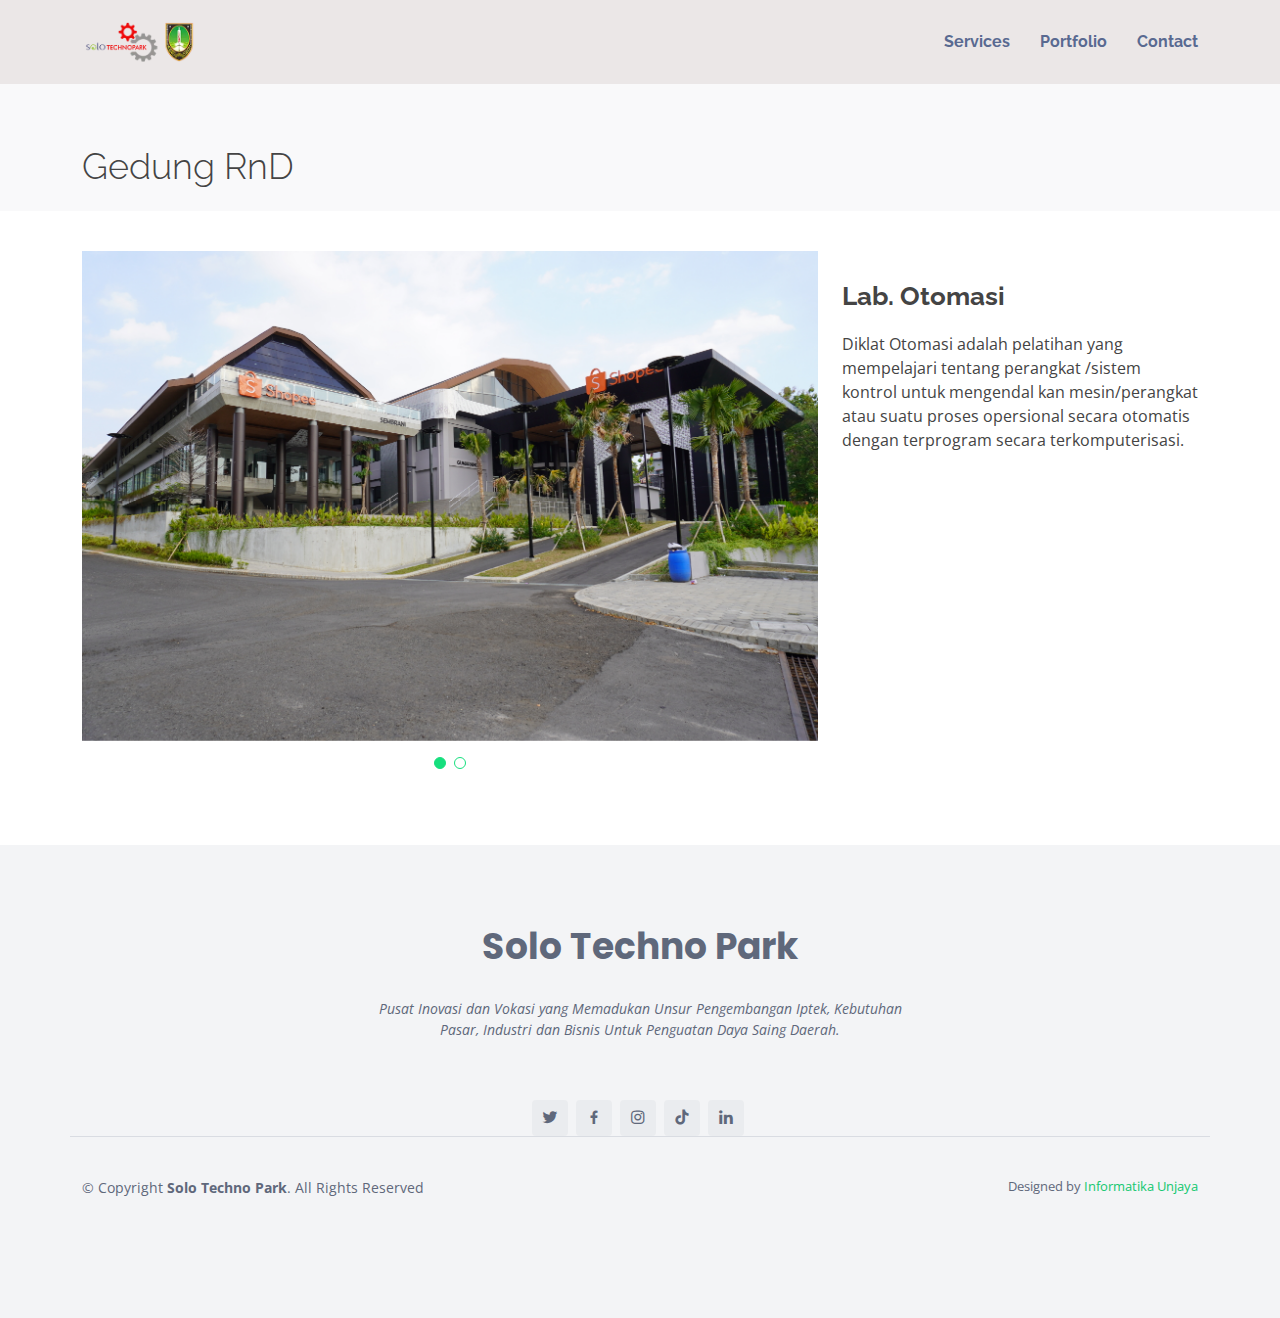
<file: web stp front end/web keterangan gedung (bagus)/keterangan gedung 2.html>
<!DOCTYPE html>
<html lang="en">
<head>
  <meta charset="utf-8">
  <meta content="width=device-width, initial-scale=1.0" name="viewport">
  <title>Gedung dan Kawasan Solo Techno Park</title>
  <meta content="" name="description">
  <meta content="" name="keywords">
  <!-- Favicons -->
  <link href="assets/img/favicon.png" rel="icon">
  <link href="assets/img/apple-touch-icon.png" rel="apple-touch-icon">
  <!-- Google Fonts -->
  <link href="https://fonts.googleapis.com/css?family=Open+Sans:300,300i,400,400i,600,600i,700,700i|Raleway:300,300i,400,400i,500,500i,600,600i,700,700i|Poppins:300,300i,400,400i,500,500i,600,600i,700,700i" rel="stylesheet">
  <!-- Vendor CSS Files -->
  <link href="assets/vendor/bootstrap/css/bootstrap.min.css" rel="stylesheet">
  <link href="assets/vendor/bootstrap-icons/bootstrap-icons.css" rel="stylesheet">
  <link href="assets/vendor/boxicons/css/boxicons.min.css" rel="stylesheet">
  <link href="assets/vendor/glightbox/css/glightbox.min.css" rel="stylesheet">
  <link href="assets/vendor/swiper/swiper-bundle.min.css" rel="stylesheet">
  <!-- Template Main CSS File -->
  <link href="assets/css/styles-gedung.css" rel="stylesheet">
</head>
<body>
  <!-- ======= Header ======= -->
  <header id="header" class="fixed-top">
    <div class="container d-flex align-items-center justify-content-between">

      <h1 class="logo"><a href="index.html"><img src="assets/img/logo stp webp.png" alt="Logo Perusahaan"></a></h1>
      <!-- Uncomment below if you prefer to use an image logo -->
      <!-- <a href="index.html" class="logo"><img src="assets/img/logo.png" alt="" class="img-fluid"></a>-->

      <nav id="navbar" class="navbar">
        <ul>
          <li><a class="nav-link scrollto" href="#services">Services</a></li>
          <li><a class="nav-link scrollto <!--active--> " href="#portfolio">Portfolio</a></li>
          <li><a class="nav-link scrollto" href="#contact">Contact</a></li>
        </ul>
        <i class="bi bi-list mobile-nav-toggle"></i>
      </nav><!-- .navbar -->
    </div>
  </header><!-- End Header -->
  <main id="main">
    <!-- ======= Breadcrumbs ======= -->
    <section id="breadcrumbs" class="breadcrumbs">
      <div class="container">
        <br>
        <br>
        <div class="d-flex justify-content-between align-items-center">
          <h2>Gedung RnD</h2>
        </div>
      </div>
    </section><!-- End Breadcrumbs -->
    <!-- ======= Portfolio Details Section ======= -->
    <section id="portfolio-details" class="portfolio-details">
      <div class="container">
        <div class="row gy-4">
          <div class="col-lg-8">
            <div class="portfolio-details-slider swiper">
              <div class="swiper-wrapper align-items-center">
                <div class="swiper-slide">
                  <img src="assets/img/gedung sembrani.JPG" alt="">
                </div>
                <div class="swiper-slide">
                  <img src="assets/img/gedung shopee.JPG" alt="shopee">
                </div>
              </div>
              <div class="swiper-pagination"></div>
            </div>
          </div>
          <div class="col-lg-4">
            <!-- <div class="portfolio-description"> -->
              <!-- <h2>Lantai 2 Gedung R&D</h2> -->
			  <!-- &nbsp;&nbsp;&nbsp;&nbsp;&nbsp;&nbsp;&nbsp;&nbsp;&nbsp;<strong>Ruang Kontrol OGSCI</strong> -->
              <!-- <ul> -->
                <!-- <li><p>Adalah sarana pelatihan untuk memberikan pengetahuan dan keterampilan yang diperlukan untuk bekerja dengan aman dan efektif sebagai Operator Ruang Kontrol, mengendalikan keadaan darurat dan situasi kritis.</li> -->
                <!-- <li><strong>2. Lab. Otomasi  </strong>: </li> -->
                <!-- <li><strong>3. Lab. CAD & CAM </strong>: Deskripsi</li> -->
                <!-- <li><strong>Judul</strong>: Deskripsi</a></li> -->
              <!-- </ul> -->
            <!-- </div> -->
            <div class="portfolio-description">
              <h2>Lab. Otomasi</h2>
              <p>
                Diklat Otomasi adalah pelatihan yang mempelajari tentang perangkat /sistem kontrol untuk mengendal kan mesin/perangkat atau suatu proses opersional secara otomatis dengan terprogram secara terkomputerisasi.
              </p>
            </div>
          </div>
        </div>
      </div>
    </section><!-- End Portfolio Details Section -->
  </main><!-- End #main -->
  <!-- ======= Footer ======= -->
  <footer id="footer">
    <div class="footer-top">
      <div class="container">
        <div class="row  justify-content-center">
          <div class="col-lg-6">
            <h3>Solo Techno Park</h3>
            <p>Pusat Inovasi dan Vokasi yang Memadukan Unsur Pengembangan Iptek, Kebutuhan Pasar, Industri dan Bisnis Untuk Penguatan Daya Saing Daerah.</p>
          </div>
        <div class="row footer-newsletter justify-content-center">
          <div class="col-lg-6">
            <!-- <form action="" method="post"> -->
              <!-- <input type="email" name="email" placeholder="Enter your Email"><input type="submit" value="Subscribe"> -->
            <!-- </form> -->
          </div>
        </div>
        <div class="social-links">
          <a href="#" class="twitter"><i class="bx bxl-twitter"></i></a>
          <a href="#" class="facebook"><i class="bx bxl-facebook"></i></a>
          <a href="#" class="instagram"><i class="bx bxl-instagram"></i></a>
          <a href="#" class="tiktok"><i class="bx bxl-tiktok"></i></a>
          <a href="#" class="linkedin"><i class="bx bxl-linkedin"></i></a>
        </div>
      </div>
    </div>
    <div class="container footer-bottom clearfix">
      <div class="copyright">
        &copy; Copyright <strong><span>Solo Techno Park</span></strong>. All Rights Reserved
      </div>
      <div class="credits">
        Designed by <a href="https://unjaya.ac.id/"> Informatika Unjaya</a>
      </div>
    </div>
  </footer><!-- End Footer -->
  <a href="#" class="back-to-top d-flex align-items-center justify-content-center"><i class="bi bi-arrow-up-short"></i></a>
  <!-- Vendor JS Files -->
  <script src="assets/vendor/purecounter/purecounter_vanilla.js"></script>
  <script src="assets/vendor/bootstrap/js/bootstrap.bundle.min.js"></script>
  <script src="assets/vendor/glightbox/js/glightbox.min.js"></script>
  <script src="assets/vendor/isotope-layout/isotope.pkgd.min.js"></script>
  <script src="assets/vendor/swiper/swiper-bundle.min.js"></script>
  <script src="assets/vendor/php-email-form/validate.js"></script>
  <!-- Template Main JS File -->
  <script src="assets/js/js-gedung.js"></script>
</body>
</html>
</file>
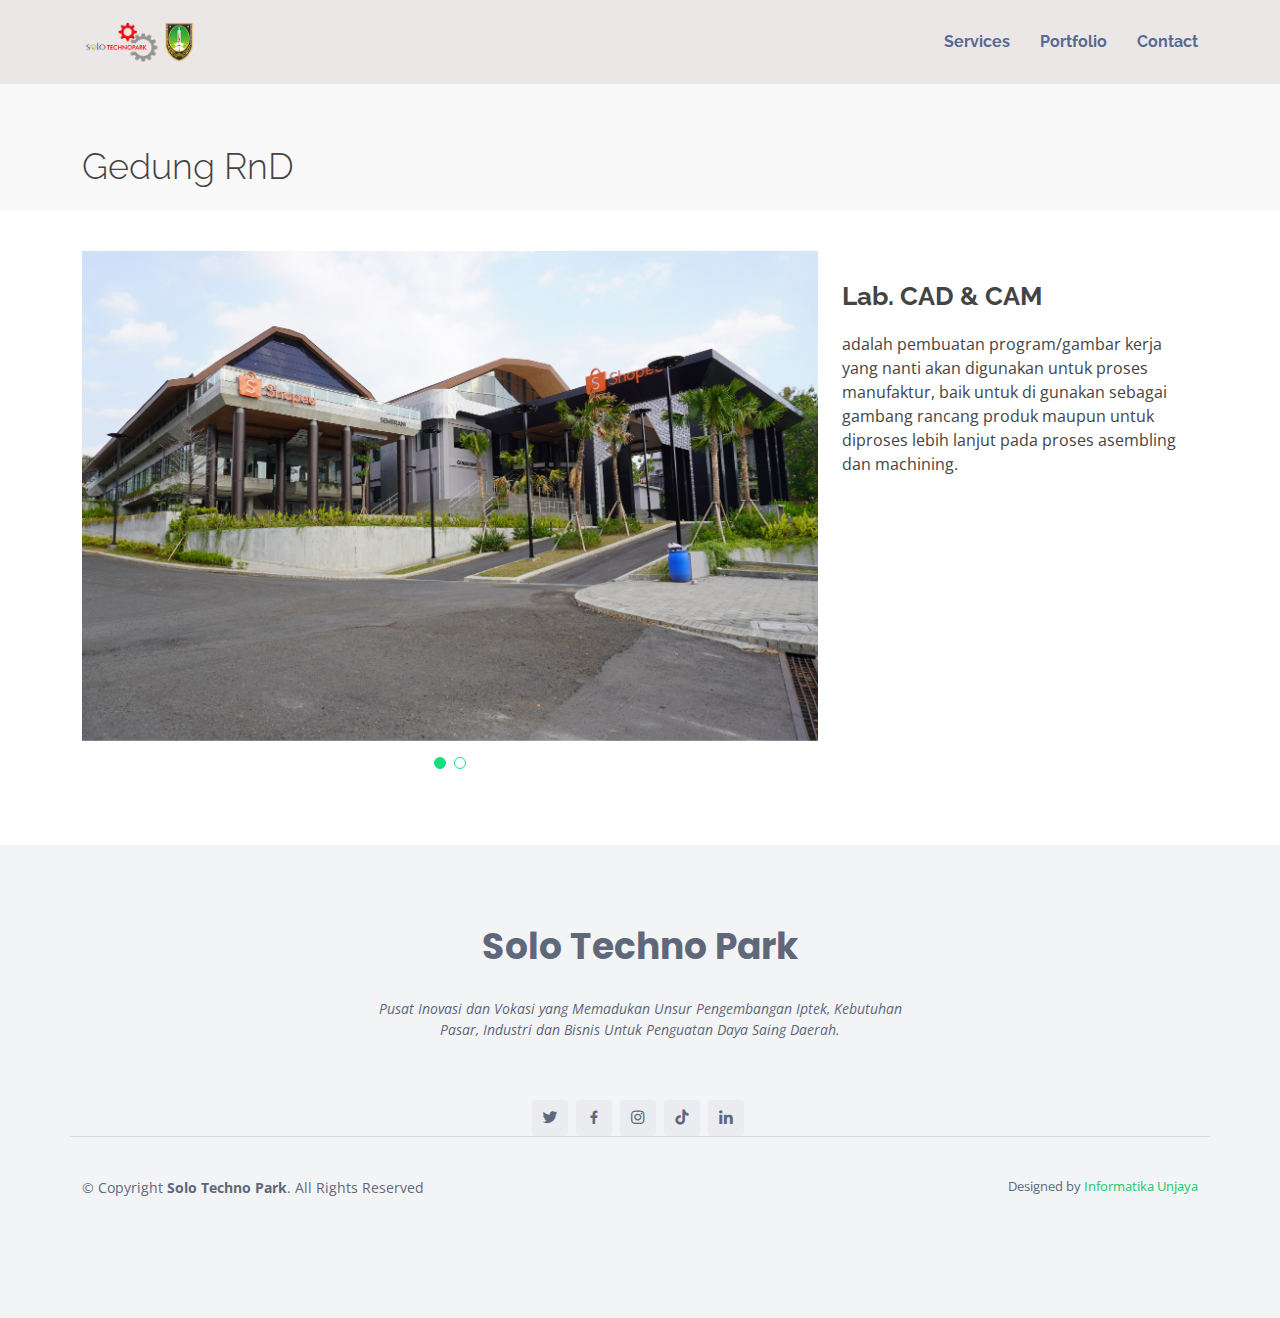
<file: web stp front end/web keterangan gedung (bagus)/keterangan gedung 3.html>
<!DOCTYPE html>
<html lang="en">
<head>
  <meta charset="utf-8">
  <meta content="width=device-width, initial-scale=1.0" name="viewport">
  <title>Gedung dan Kawasan Solo Techno Park</title>
  <meta content="" name="description">
  <meta content="" name="keywords">
  <!-- Favicons -->
  <link href="assets/img/favicon.png" rel="icon">
  <link href="assets/img/apple-touch-icon.png" rel="apple-touch-icon">
  <!-- Google Fonts -->
  <link href="https://fonts.googleapis.com/css?family=Open+Sans:300,300i,400,400i,600,600i,700,700i|Raleway:300,300i,400,400i,500,500i,600,600i,700,700i|Poppins:300,300i,400,400i,500,500i,600,600i,700,700i" rel="stylesheet">
  <!-- Vendor CSS Files -->
  <link href="assets/vendor/bootstrap/css/bootstrap.min.css" rel="stylesheet">
  <link href="assets/vendor/bootstrap-icons/bootstrap-icons.css" rel="stylesheet">
  <link href="assets/vendor/boxicons/css/boxicons.min.css" rel="stylesheet">
  <link href="assets/vendor/glightbox/css/glightbox.min.css" rel="stylesheet">
  <link href="assets/vendor/swiper/swiper-bundle.min.css" rel="stylesheet">
  <!-- Template Main CSS File -->
  <link href="assets/css/styles-gedung.css" rel="stylesheet">
</head>
<body>
  <!-- ======= Header ======= -->
  <header id="header" class="fixed-top">
    <div class="container d-flex align-items-center justify-content-between">

      <h1 class="logo"><a href="index.html"><img src="assets/img/logo stp webp.png" alt="Logo Perusahaan"></a></h1>
      <!-- Uncomment below if you prefer to use an image logo -->
      <!-- <a href="index.html" class="logo"><img src="assets/img/logo.png" alt="" class="img-fluid"></a>-->

      <nav id="navbar" class="navbar">
        <ul>
          <li><a class="nav-link scrollto" href="#services">Services</a></li>
          <li><a class="nav-link scrollto <!--active--> " href="#portfolio">Portfolio</a></li>
          <li><a class="nav-link scrollto" href="#contact">Contact</a></li>
        </ul>
        <i class="bi bi-list mobile-nav-toggle"></i>
      </nav><!-- .navbar -->
    </div>
  </header><!-- End Header -->
  <main id="main">
    <!-- ======= Breadcrumbs ======= -->
    <section id="breadcrumbs" class="breadcrumbs">
      <div class="container">
        <br>
        <br>
        <div class="d-flex justify-content-between align-items-center">
          <h2>Gedung RnD</h2>
        </div>
      </div>
    </section><!-- End Breadcrumbs -->
    <!-- ======= Portfolio Details Section ======= -->
    <section id="portfolio-details" class="portfolio-details">
      <div class="container">
        <div class="row gy-4">
          <div class="col-lg-8">
            <div class="portfolio-details-slider swiper">
              <div class="swiper-wrapper align-items-center">
                <div class="swiper-slide">
                  <img src="assets/img/gedung sembrani.JPG" alt="">
                </div>
                <div class="swiper-slide">
                  <img src="assets/img/gedung shopee.JPG" alt="shopee">
                </div>
              </div>
              <div class="swiper-pagination"></div>
            </div>
          </div>
          <div class="col-lg-4">
            <!-- <div class="portfolio-description"> -->
              <!-- <h2>Lantai 2 Gedung R&D</h2> -->
			  <!-- &nbsp;&nbsp;&nbsp;&nbsp;&nbsp;&nbsp;&nbsp;&nbsp;&nbsp;<strong>Ruang Kontrol OGSCI</strong> -->
              <!-- <ul> -->
                <!-- <li><p>Adalah sarana pelatihan untuk memberikan pengetahuan dan keterampilan yang diperlukan untuk bekerja dengan aman dan efektif sebagai Operator Ruang Kontrol, mengendalikan keadaan darurat dan situasi kritis.</li> -->
                <!-- <li><strong>2. Lab. Otomasi  </strong>: </li> -->
                <!-- <li><strong>3. Lab. CAD & CAM </strong>: Deskripsi</li> -->
                <!-- <li><strong>Judul</strong>: Deskripsi</a></li> -->
              <!-- </ul> -->
            <!-- </div> -->
            <div class="portfolio-description">
              <h2>Lab. CAD & CAM</h2>
              <p>
                adalah pembuatan program/gambar kerja yang nanti akan digunakan untuk proses manufaktur, baik untuk di gunakan sebagai gambang rancang produk maupun untuk diproses lebih lanjut pada proses asembling dan machining.
              </p>
            </div>
          </div>
        </div>
      </div>
    </section><!-- End Portfolio Details Section -->
  </main><!-- End #main -->
  <!-- ======= Footer ======= -->
  <footer id="footer">
    <div class="footer-top">
      <div class="container">
        <div class="row  justify-content-center">
          <div class="col-lg-6">
            <h3>Solo Techno Park</h3>
            <p>Pusat Inovasi dan Vokasi yang Memadukan Unsur Pengembangan Iptek, Kebutuhan Pasar, Industri dan Bisnis Untuk Penguatan Daya Saing Daerah.</p>
          </div>
        <div class="row footer-newsletter justify-content-center">
          <div class="col-lg-6">
            <!-- <form action="" method="post"> -->
              <!-- <input type="email" name="email" placeholder="Enter your Email"><input type="submit" value="Subscribe"> -->
            <!-- </form> -->
          </div>
        </div>
        <div class="social-links">
          <a href="#" class="twitter"><i class="bx bxl-twitter"></i></a>
          <a href="#" class="facebook"><i class="bx bxl-facebook"></i></a>
          <a href="#" class="instagram"><i class="bx bxl-instagram"></i></a>
          <a href="#" class="tiktok"><i class="bx bxl-tiktok"></i></a>
          <a href="#" class="linkedin"><i class="bx bxl-linkedin"></i></a>
        </div>
      </div>
    </div>
    <div class="container footer-bottom clearfix">
      <div class="copyright">
        &copy; Copyright <strong><span>Solo Techno Park</span></strong>. All Rights Reserved
      </div>
      <div class="credits">
        Designed by <a href="https://unjaya.ac.id/"> Informatika Unjaya</a>
      </div>
    </div>
  </footer><!-- End Footer -->
  <a href="#" class="back-to-top d-flex align-items-center justify-content-center"><i class="bi bi-arrow-up-short"></i></a>
  <!-- Vendor JS Files -->
  <script src="assets/vendor/purecounter/purecounter_vanilla.js"></script>
  <script src="assets/vendor/bootstrap/js/bootstrap.bundle.min.js"></script>
  <script src="assets/vendor/glightbox/js/glightbox.min.js"></script>
  <script src="assets/vendor/isotope-layout/isotope.pkgd.min.js"></script>
  <script src="assets/vendor/swiper/swiper-bundle.min.js"></script>
  <script src="assets/vendor/php-email-form/validate.js"></script>
  <!-- Template Main JS File -->
  <script src="assets/js/js-gedung.js"></script>
</body>
</html>
</file>
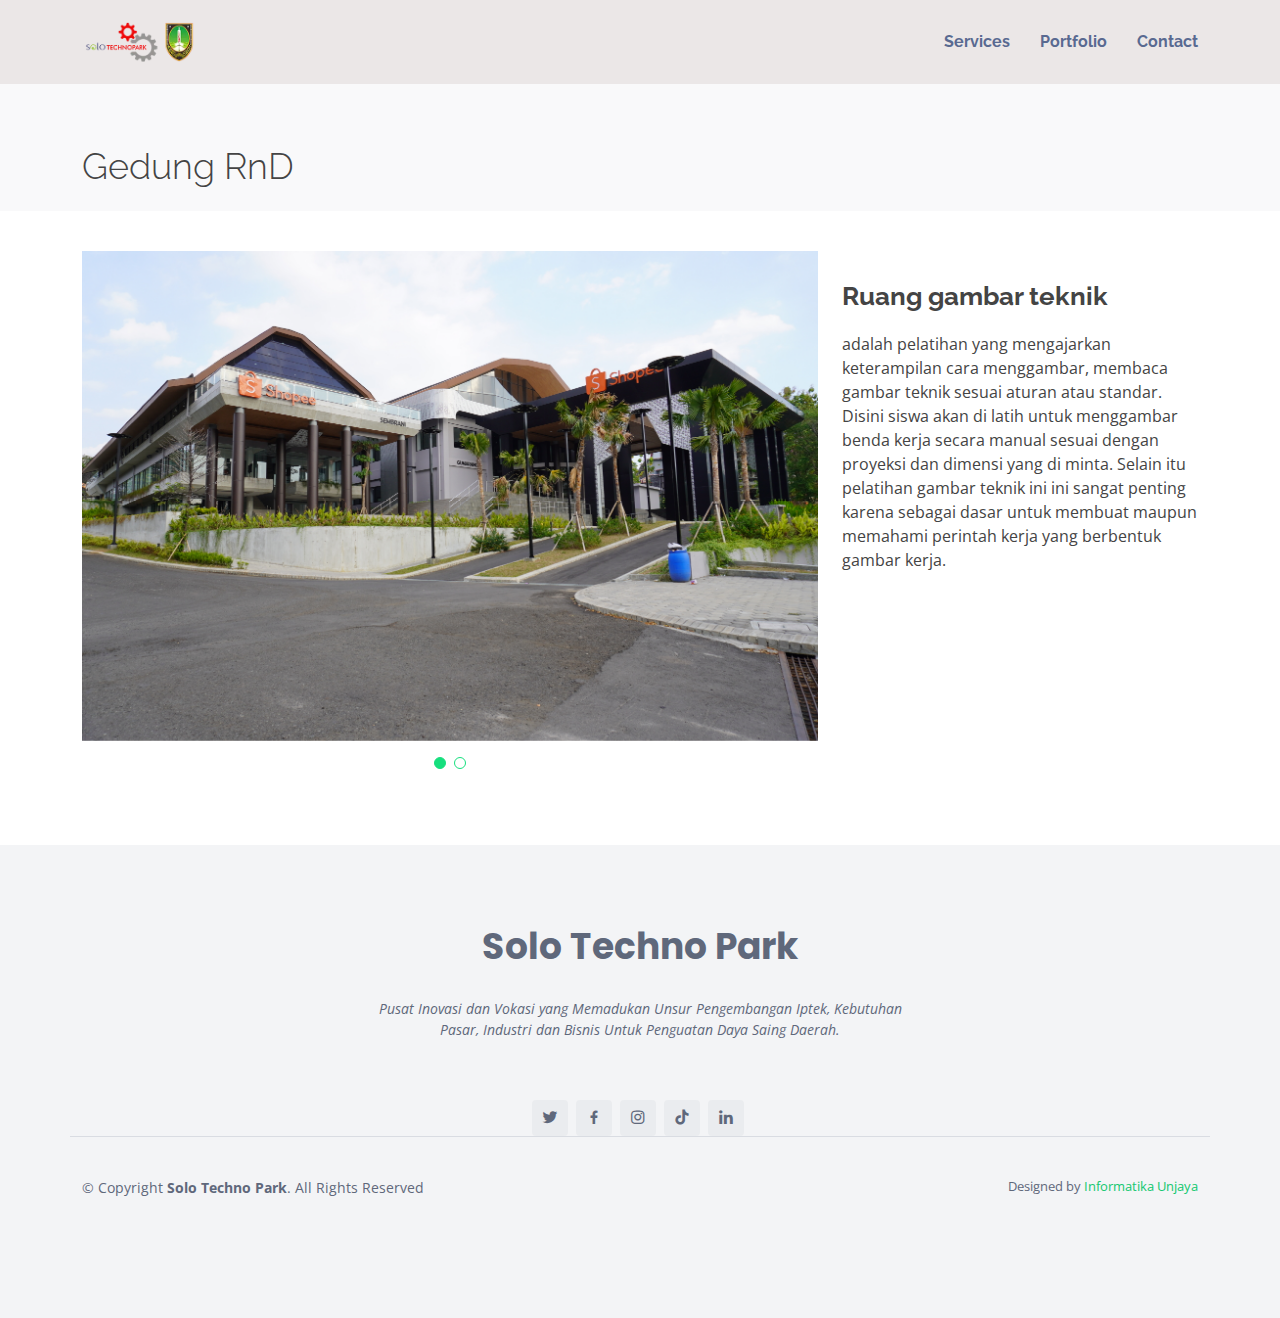
<file: web stp front end/web keterangan gedung (bagus)/keterangan gedung 4.html>
<!DOCTYPE html>
<html lang="en">
<head>
  <meta charset="utf-8">
  <meta content="width=device-width, initial-scale=1.0" name="viewport">
  <title>Gedung dan Kawasan Solo Techno Park</title>
  <meta content="" name="description">
  <meta content="" name="keywords">
  <!-- Favicons -->
  <link href="assets/img/favicon.png" rel="icon">
  <link href="assets/img/apple-touch-icon.png" rel="apple-touch-icon">
  <!-- Google Fonts -->
  <link href="https://fonts.googleapis.com/css?family=Open+Sans:300,300i,400,400i,600,600i,700,700i|Raleway:300,300i,400,400i,500,500i,600,600i,700,700i|Poppins:300,300i,400,400i,500,500i,600,600i,700,700i" rel="stylesheet">
  <!-- Vendor CSS Files -->
  <link href="assets/vendor/bootstrap/css/bootstrap.min.css" rel="stylesheet">
  <link href="assets/vendor/bootstrap-icons/bootstrap-icons.css" rel="stylesheet">
  <link href="assets/vendor/boxicons/css/boxicons.min.css" rel="stylesheet">
  <link href="assets/vendor/glightbox/css/glightbox.min.css" rel="stylesheet">
  <link href="assets/vendor/swiper/swiper-bundle.min.css" rel="stylesheet">
  <!-- Template Main CSS File -->
  <link href="assets/css/styles-gedung.css" rel="stylesheet">
</head>
<body>
  <!-- ======= Header ======= -->
  <header id="header" class="fixed-top">
    <div class="container d-flex align-items-center justify-content-between">

      <h1 class="logo"><a href="index.html"><img src="assets/img/logo stp webp.png" alt="Logo Perusahaan"></a></h1>
      <!-- Uncomment below if you prefer to use an image logo -->
      <!-- <a href="index.html" class="logo"><img src="assets/img/logo.png" alt="" class="img-fluid"></a>-->

      <nav id="navbar" class="navbar">
        <ul>
          <li><a class="nav-link scrollto" href="#services">Services</a></li>
          <li><a class="nav-link scrollto <!--active--> " href="#portfolio">Portfolio</a></li>
          <li><a class="nav-link scrollto" href="#contact">Contact</a></li>
        </ul>
        <i class="bi bi-list mobile-nav-toggle"></i>
      </nav><!-- .navbar -->
    </div>
  </header><!-- End Header -->
  <main id="main">
    <!-- ======= Breadcrumbs ======= -->
    <section id="breadcrumbs" class="breadcrumbs">
      <div class="container">
        <br>
        <br>
        <div class="d-flex justify-content-between align-items-center">
          <h2>Gedung RnD</h2>
        </div>
      </div>
    </section><!-- End Breadcrumbs -->
    <!-- ======= Portfolio Details Section ======= -->
    <section id="portfolio-details" class="portfolio-details">
      <div class="container">
        <div class="row gy-4">
          <div class="col-lg-8">
            <div class="portfolio-details-slider swiper">
              <div class="swiper-wrapper align-items-center">
                <div class="swiper-slide">
                  <img src="assets/img/gedung sembrani.JPG" alt="">
                </div>
                <div class="swiper-slide">
                  <img src="assets/img/gedung shopee.JPG" alt="shopee">
                </div>
              </div>
              <div class="swiper-pagination"></div>
            </div>
          </div>
          <div class="col-lg-4">
            <!-- <div class="portfolio-description"> -->
              <!-- <h2>Lantai 2 Gedung R&D</h2> -->
			  <!-- &nbsp;&nbsp;&nbsp;&nbsp;&nbsp;&nbsp;&nbsp;&nbsp;&nbsp;<strong>Ruang Kontrol OGSCI</strong> -->
              <!-- <ul> -->
                <!-- <li><p>Adalah sarana pelatihan untuk memberikan pengetahuan dan keterampilan yang diperlukan untuk bekerja dengan aman dan efektif sebagai Operator Ruang Kontrol, mengendalikan keadaan darurat dan situasi kritis.</li> -->
                <!-- <li><strong>2. Lab. Otomasi  </strong>: </li> -->
                <!-- <li><strong>3. Lab. CAD & CAM </strong>: Deskripsi</li> -->
                <!-- <li><strong>Judul</strong>: Deskripsi</a></li> -->
              <!-- </ul> -->
            <!-- </div> -->
            <div class="portfolio-description">
              <h2>Ruang gambar teknik</h2>
              <p>
                adalah pelatihan yang mengajarkan keterampilan cara menggambar, membaca gambar teknik sesuai aturan atau standar. Disini siswa akan di latih untuk menggambar benda kerja secara manual sesuai dengan proyeksi dan dimensi yang di minta. Selain itu pelatihan gambar teknik ini ini sangat penting karena sebagai dasar untuk membuat maupun memahami perintah kerja yang berbentuk gambar kerja.
              </p>
            </div>
          </div>
        </div>
      </div>
    </section><!-- End Portfolio Details Section -->
  </main><!-- End #main -->
  <!-- ======= Footer ======= -->
  <footer id="footer">
    <div class="footer-top">
      <div class="container">
        <div class="row  justify-content-center">
          <div class="col-lg-6">
            <h3>Solo Techno Park</h3>
            <p>Pusat Inovasi dan Vokasi yang Memadukan Unsur Pengembangan Iptek, Kebutuhan Pasar, Industri dan Bisnis Untuk Penguatan Daya Saing Daerah.</p>
          </div>
        <div class="row footer-newsletter justify-content-center">
          <div class="col-lg-6">
            <!-- <form action="" method="post"> -->
              <!-- <input type="email" name="email" placeholder="Enter your Email"><input type="submit" value="Subscribe"> -->
            <!-- </form> -->
          </div>
        </div>
        <div class="social-links">
          <a href="#" class="twitter"><i class="bx bxl-twitter"></i></a>
          <a href="#" class="facebook"><i class="bx bxl-facebook"></i></a>
          <a href="#" class="instagram"><i class="bx bxl-instagram"></i></a>
          <a href="#" class="tiktok"><i class="bx bxl-tiktok"></i></a>
          <a href="#" class="linkedin"><i class="bx bxl-linkedin"></i></a>
        </div>
      </div>
    </div>
    <div class="container footer-bottom clearfix">
      <div class="copyright">
        &copy; Copyright <strong><span>Solo Techno Park</span></strong>. All Rights Reserved
      </div>
      <div class="credits">
        Designed by <a href="https://unjaya.ac.id/"> Informatika Unjaya</a>
      </div>
    </div>
  </footer><!-- End Footer -->
  <a href="#" class="back-to-top d-flex align-items-center justify-content-center"><i class="bi bi-arrow-up-short"></i></a>
  <!-- Vendor JS Files -->
  <script src="assets/vendor/purecounter/purecounter_vanilla.js"></script>
  <script src="assets/vendor/bootstrap/js/bootstrap.bundle.min.js"></script>
  <script src="assets/vendor/glightbox/js/glightbox.min.js"></script>
  <script src="assets/vendor/isotope-layout/isotope.pkgd.min.js"></script>
  <script src="assets/vendor/swiper/swiper-bundle.min.js"></script>
  <script src="assets/vendor/php-email-form/validate.js"></script>
  <!-- Template Main JS File -->
  <script src="assets/js/js-gedung.js"></script>
</body>
</html>
</file>
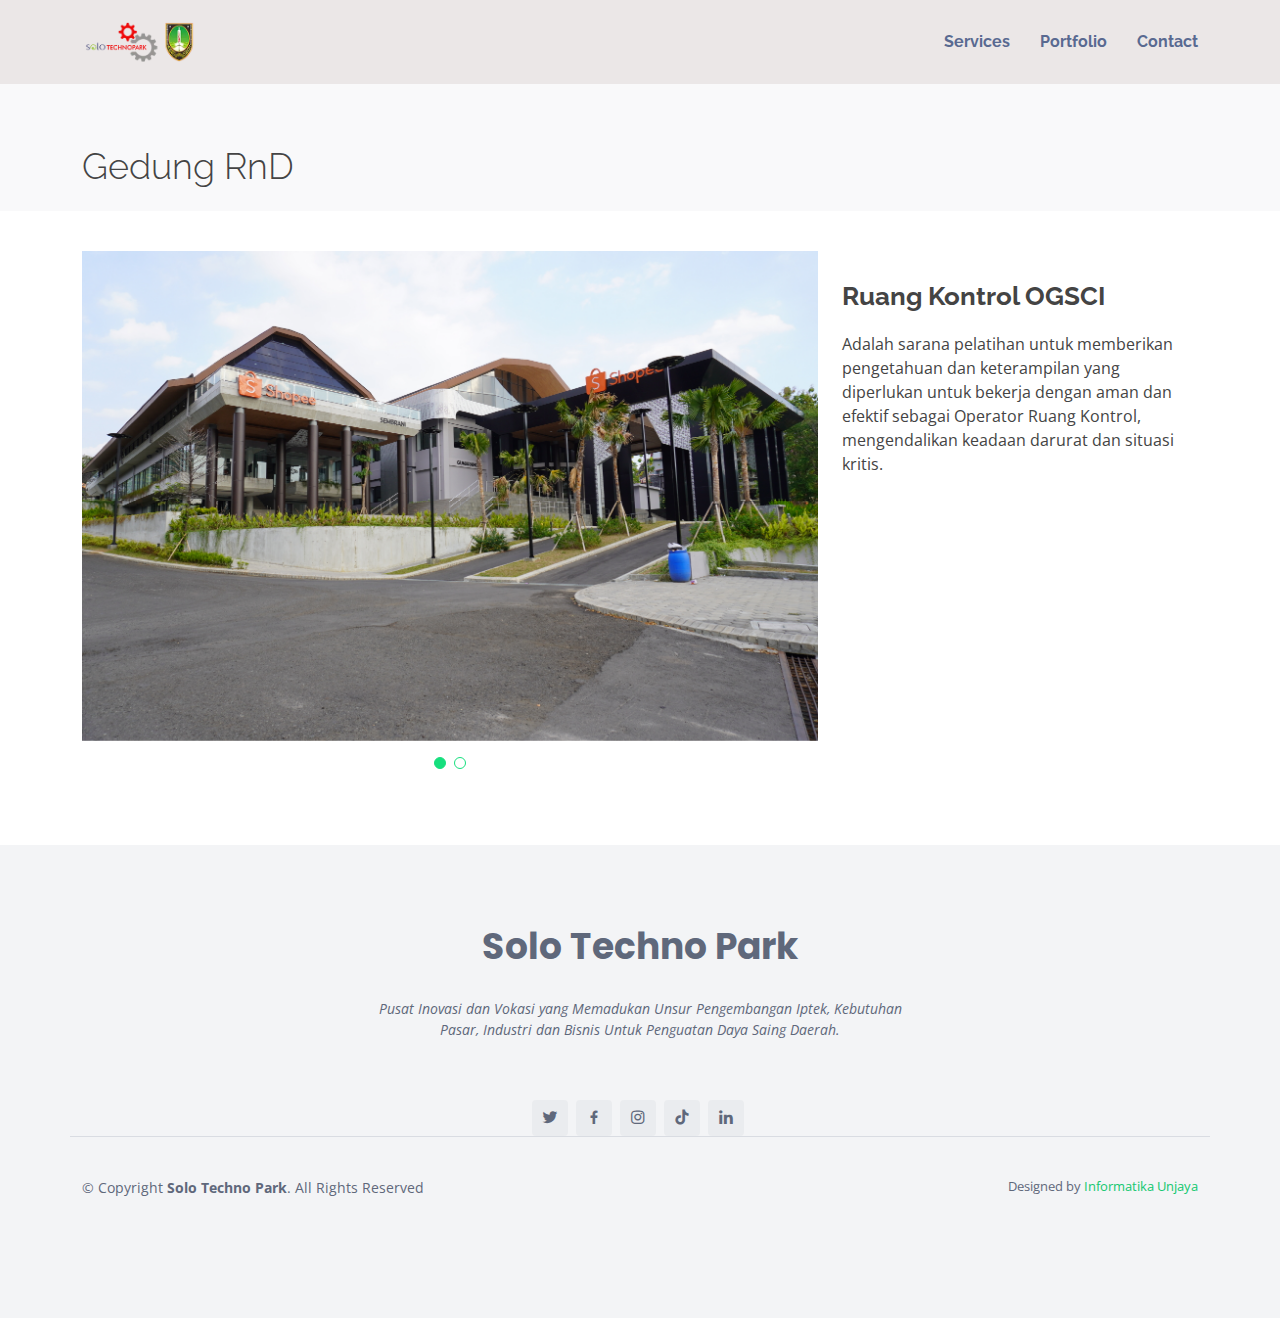
<file: web stp front end/web keterangan gedung (bagus)/keterangan gedung 5.html>
<!DOCTYPE html>
<html lang="en">
<head>
  <meta charset="utf-8">
  <meta content="width=device-width, initial-scale=1.0" name="viewport">
  <title>Gedung dan Kawasan Solo Techno Park</title>
  <meta content="" name="description">
  <meta content="" name="keywords">
  <!-- Favicons -->
  <link href="assets/img/favicon.png" rel="icon">
  <link href="assets/img/apple-touch-icon.png" rel="apple-touch-icon">
  <!-- Google Fonts -->
  <link href="https://fonts.googleapis.com/css?family=Open+Sans:300,300i,400,400i,600,600i,700,700i|Raleway:300,300i,400,400i,500,500i,600,600i,700,700i|Poppins:300,300i,400,400i,500,500i,600,600i,700,700i" rel="stylesheet">
  <!-- Vendor CSS Files -->
  <link href="assets/vendor/bootstrap/css/bootstrap.min.css" rel="stylesheet">
  <link href="assets/vendor/bootstrap-icons/bootstrap-icons.css" rel="stylesheet">
  <link href="assets/vendor/boxicons/css/boxicons.min.css" rel="stylesheet">
  <link href="assets/vendor/glightbox/css/glightbox.min.css" rel="stylesheet">
  <link href="assets/vendor/swiper/swiper-bundle.min.css" rel="stylesheet">
  <!-- Template Main CSS File -->
  <link href="assets/css/styles-gedung.css" rel="stylesheet">
</head>
<body>
  <!-- ======= Header ======= -->
  <header id="header" class="fixed-top">
    <div class="container d-flex align-items-center justify-content-between">

      <h1 class="logo"><a href="index.html"><img src="assets/img/logo stp webp.png" alt="Logo Perusahaan"></a></h1>
      <!-- Uncomment below if you prefer to use an image logo -->
      <!-- <a href="index.html" class="logo"><img src="assets/img/logo.png" alt="" class="img-fluid"></a>-->

      <nav id="navbar" class="navbar">
        <ul>
          <li><a class="nav-link scrollto" href="#services">Services</a></li>
          <li><a class="nav-link scrollto <!--active--> " href="#portfolio">Portfolio</a></li>
          <li><a class="nav-link scrollto" href="#contact">Contact</a></li>
        </ul>
        <i class="bi bi-list mobile-nav-toggle"></i>
      </nav><!-- .navbar -->
    </div>
  </header><!-- End Header -->
  <main id="main">
    <!-- ======= Breadcrumbs ======= -->
    <section id="breadcrumbs" class="breadcrumbs">
      <div class="container">
        <br>
        <br>
        <div class="d-flex justify-content-between align-items-center">
          <h2>Gedung RnD</h2>
        </div>
      </div>
    </section><!-- End Breadcrumbs -->
    <!-- ======= Portfolio Details Section ======= -->
    <section id="portfolio-details" class="portfolio-details">
      <div class="container">
        <div class="row gy-4">
          <div class="col-lg-8">
            <div class="portfolio-details-slider swiper">
              <div class="swiper-wrapper align-items-center">
                <div class="swiper-slide">
                  <img src="assets/img/gedung sembrani.JPG" alt="">
                </div>
                <div class="swiper-slide">
                  <img src="assets/img/gedung shopee.JPG" alt="shopee">
                </div>
              </div>
              <div class="swiper-pagination"></div>
            </div>
          </div>
          <div class="col-lg-4">
            <!-- <div class="portfolio-description"> -->
              <!-- <h2>Lantai 2 Gedung R&D</h2> -->
			  <!-- &nbsp;&nbsp;&nbsp;&nbsp;&nbsp;&nbsp;&nbsp;&nbsp;&nbsp;<strong>Ruang Kontrol OGSCI</strong> -->
              <!-- <ul> -->
                <!-- <li><p>Adalah sarana pelatihan untuk memberikan pengetahuan dan keterampilan yang diperlukan untuk bekerja dengan aman dan efektif sebagai Operator Ruang Kontrol, mengendalikan keadaan darurat dan situasi kritis.</li> -->
                <!-- <li><strong>2. Lab. Otomasi  </strong>: </li> -->
                <!-- <li><strong>3. Lab. CAD & CAM </strong>: Deskripsi</li> -->
                <!-- <li><strong>Judul</strong>: Deskripsi</a></li> -->
              <!-- </ul> -->
            <!-- </div> -->
            <div class="portfolio-description">
              <h2>Ruang Kontrol OGSCI</h2>
              <p>
                Adalah sarana pelatihan untuk memberikan pengetahuan dan keterampilan yang diperlukan untuk bekerja dengan aman dan efektif sebagai Operator Ruang Kontrol, mengendalikan keadaan darurat dan situasi kritis.
              </p>
            </div>
          </div>
        </div>
      </div>
    </section><!-- End Portfolio Details Section -->
  </main><!-- End #main -->
  <!-- ======= Footer ======= -->
  <footer id="footer">
    <div class="footer-top">
      <div class="container">
        <div class="row  justify-content-center">
          <div class="col-lg-6">
            <h3>Solo Techno Park</h3>
            <p>Pusat Inovasi dan Vokasi yang Memadukan Unsur Pengembangan Iptek, Kebutuhan Pasar, Industri dan Bisnis Untuk Penguatan Daya Saing Daerah.</p>
          </div>
        <div class="row footer-newsletter justify-content-center">
          <div class="col-lg-6">
            <!-- <form action="" method="post"> -->
              <!-- <input type="email" name="email" placeholder="Enter your Email"><input type="submit" value="Subscribe"> -->
            <!-- </form> -->
          </div>
        </div>
        <div class="social-links">
          <a href="#" class="twitter"><i class="bx bxl-twitter"></i></a>
          <a href="#" class="facebook"><i class="bx bxl-facebook"></i></a>
          <a href="#" class="instagram"><i class="bx bxl-instagram"></i></a>
          <a href="#" class="tiktok"><i class="bx bxl-tiktok"></i></a>
          <a href="#" class="linkedin"><i class="bx bxl-linkedin"></i></a>
        </div>
      </div>
    </div>
    <div class="container footer-bottom clearfix">
      <div class="copyright">
        &copy; Copyright <strong><span>Solo Techno Park</span></strong>. All Rights Reserved
      </div>
      <div class="credits">
        Designed by <a href="https://unjaya.ac.id/"> Informatika Unjaya</a>
      </div>
    </div>
  </footer><!-- End Footer -->
  <a href="#" class="back-to-top d-flex align-items-center justify-content-center"><i class="bi bi-arrow-up-short"></i></a>
  <!-- Vendor JS Files -->
  <script src="assets/vendor/purecounter/purecounter_vanilla.js"></script>
  <script src="assets/vendor/bootstrap/js/bootstrap.bundle.min.js"></script>
  <script src="assets/vendor/glightbox/js/glightbox.min.js"></script>
  <script src="assets/vendor/isotope-layout/isotope.pkgd.min.js"></script>
  <script src="assets/vendor/swiper/swiper-bundle.min.js"></script>
  <script src="assets/vendor/php-email-form/validate.js"></script>
  <!-- Template Main JS File -->
  <script src="assets/js/js-gedung.js"></script>
</body>
</html>
</file>
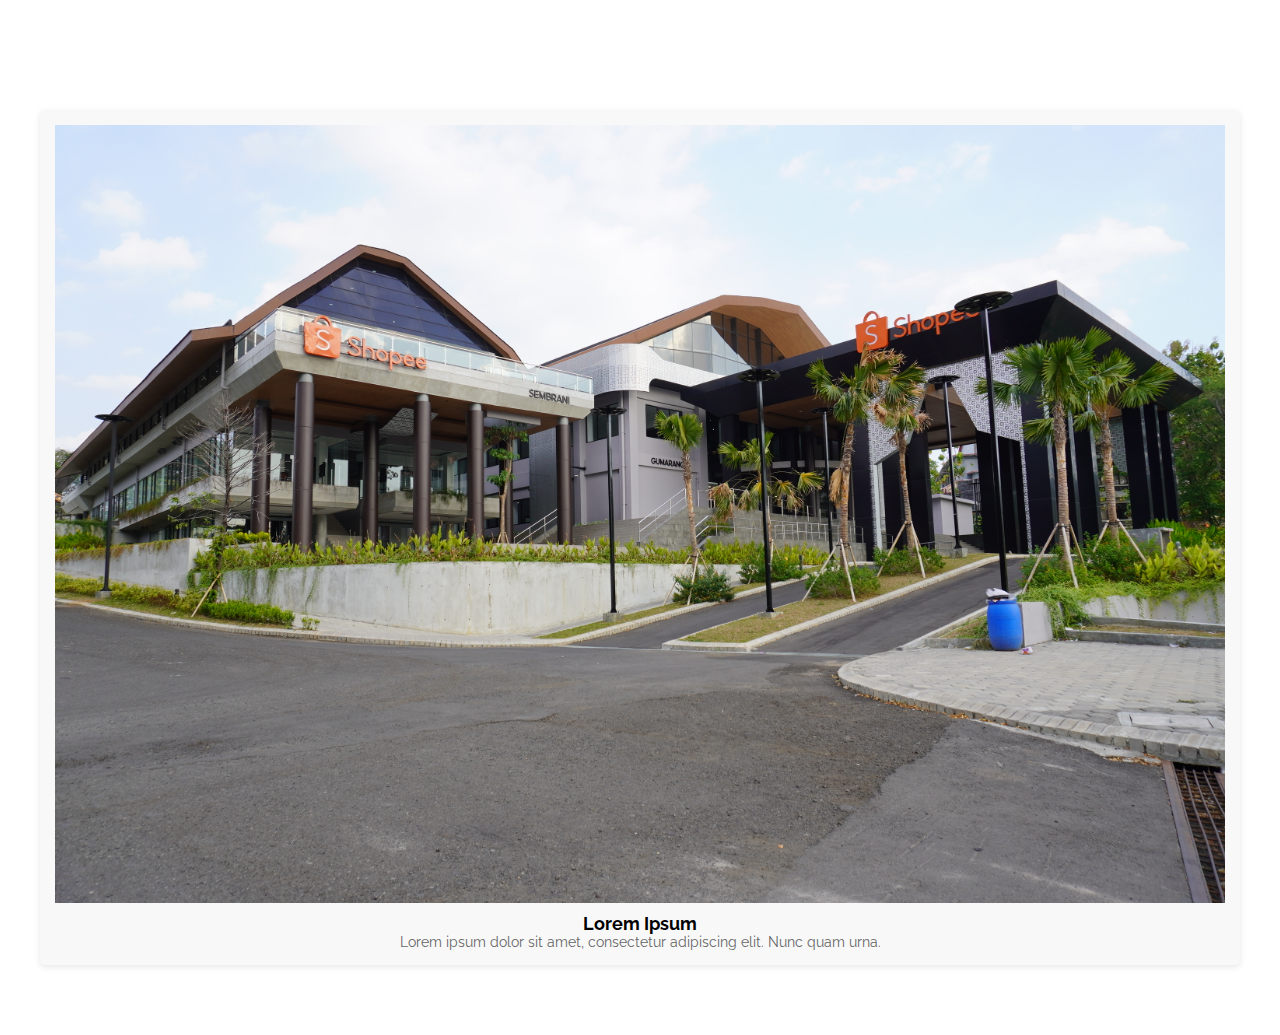
<file: web stp front end/web gedung belum selesai/web-stp-front-end-fix-main/web-stp-front-end-fix-main/coba2.html>
<!DOCTYPE html>
<html>

    <link href="https://fonts.googleapis.com/css?family=Raleway:200,100,400" rel="stylesheet" type="text/css" />


    <link rel="stylesheet" href="coba2.css">

    <!-- Optional seperate css files -->
    <!-- <link rel="stylesheet" href="hero-img.css"> -->
    <!-- <link rel="stylesheet" href="cards-gallery.css">
    <link rel="stylesheet" href="grid-gallery.css"> -->

</head>


    <!-- Kode CSS dan lainnya -->

<body>
    <!-- CARD GALLERY -->
    <div class="gallery-block cards-gallery">
        <div class="container">
            <div class="heading">
            </div>
            <div class="row">
                <div class="col-md-6 col-lg-4">
                    <div class="card border-0 transform-on-hover">
                        <div class="card-wrapper">
                            <div class="centered-image">
                                <a class="lightbox" href="assets/img/gedung sembrani.JPG">
                                    <img src="assets/img/gedung sembrani.JPG" alt="Card Image" class="card-img-top">
                                </a>
                            </div>
                            <div class="card-body card-content">
                                <div class="card-title">Lorem Ipsum</div>
                                <div class="card-description">Lorem ipsum dolor sit amet, consectetur adipiscing elit. Nunc quam urna.</div>
                            </div>
                        </div>
                    </div>
                </div>
                <!-- Tambahkan card lainnya di sini jika diperlukan -->
            </div>
        </div>
    </div>
</body>
</html>
</file>
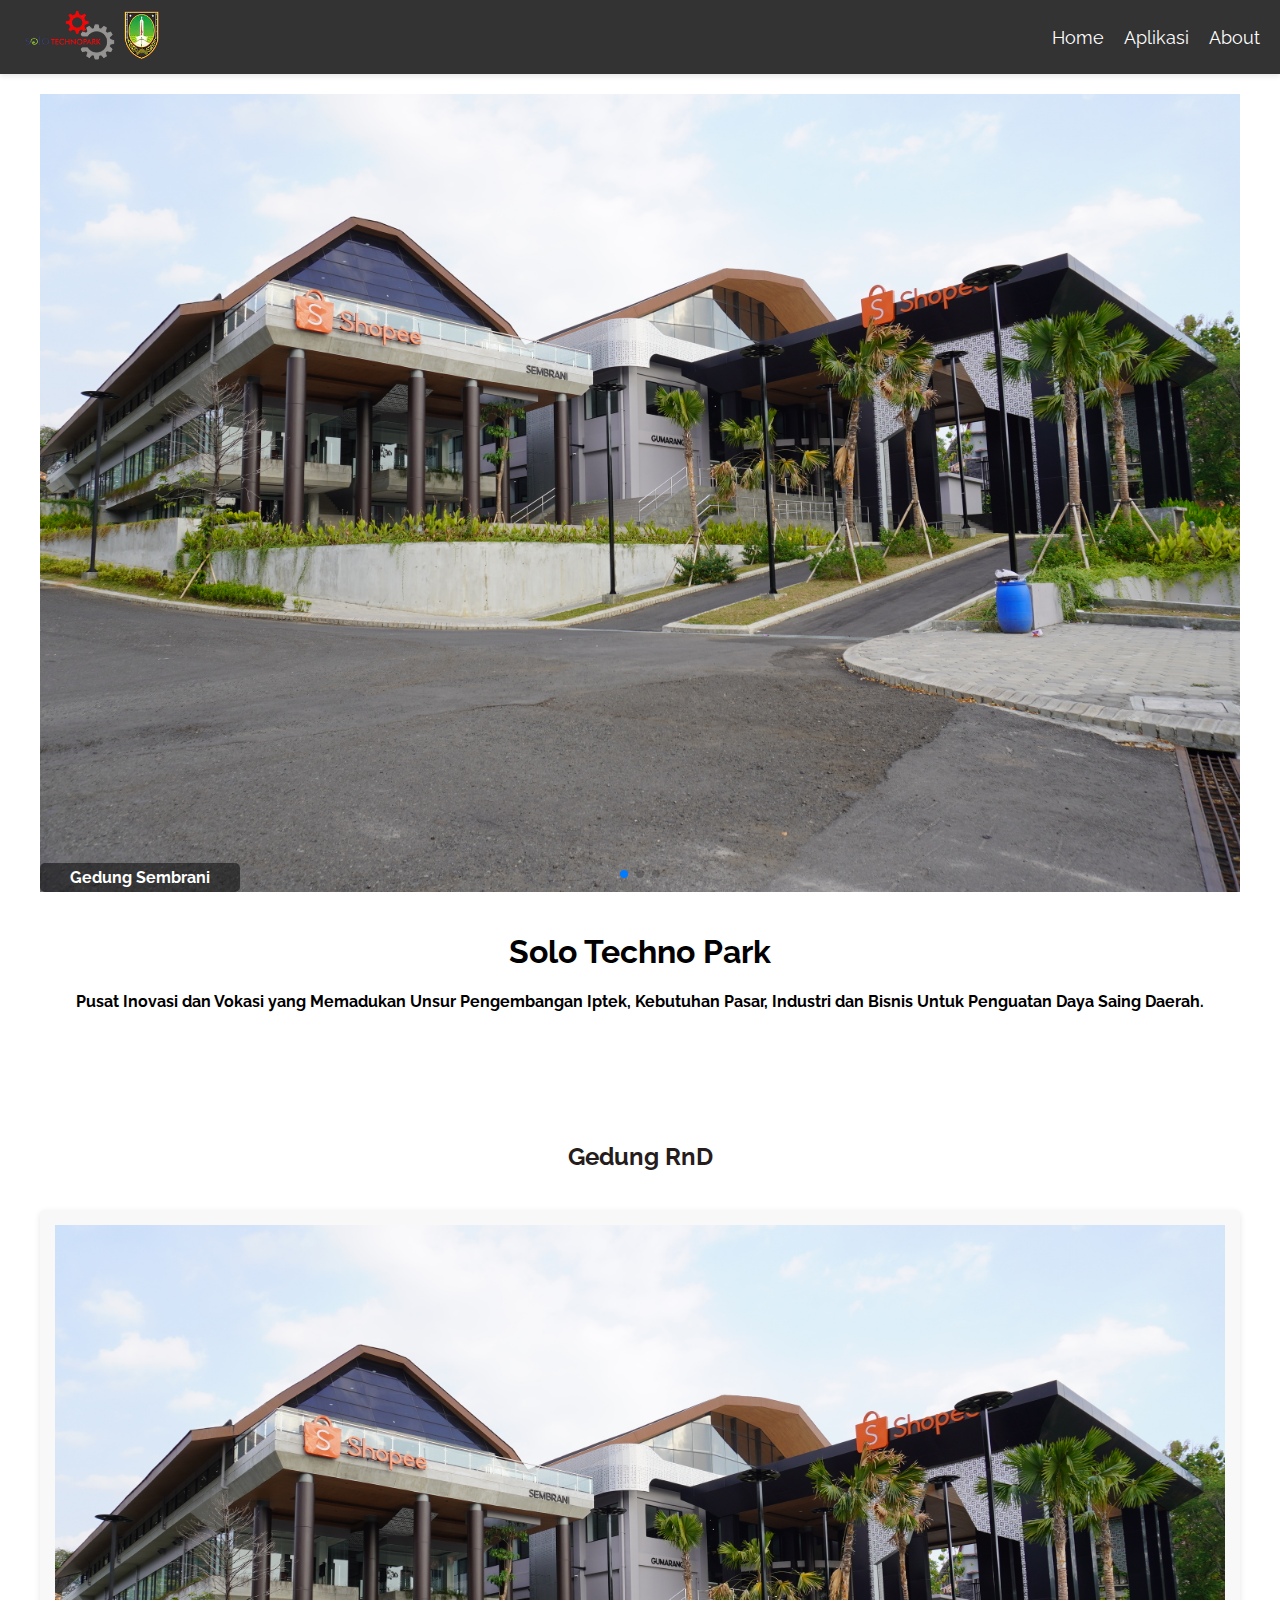
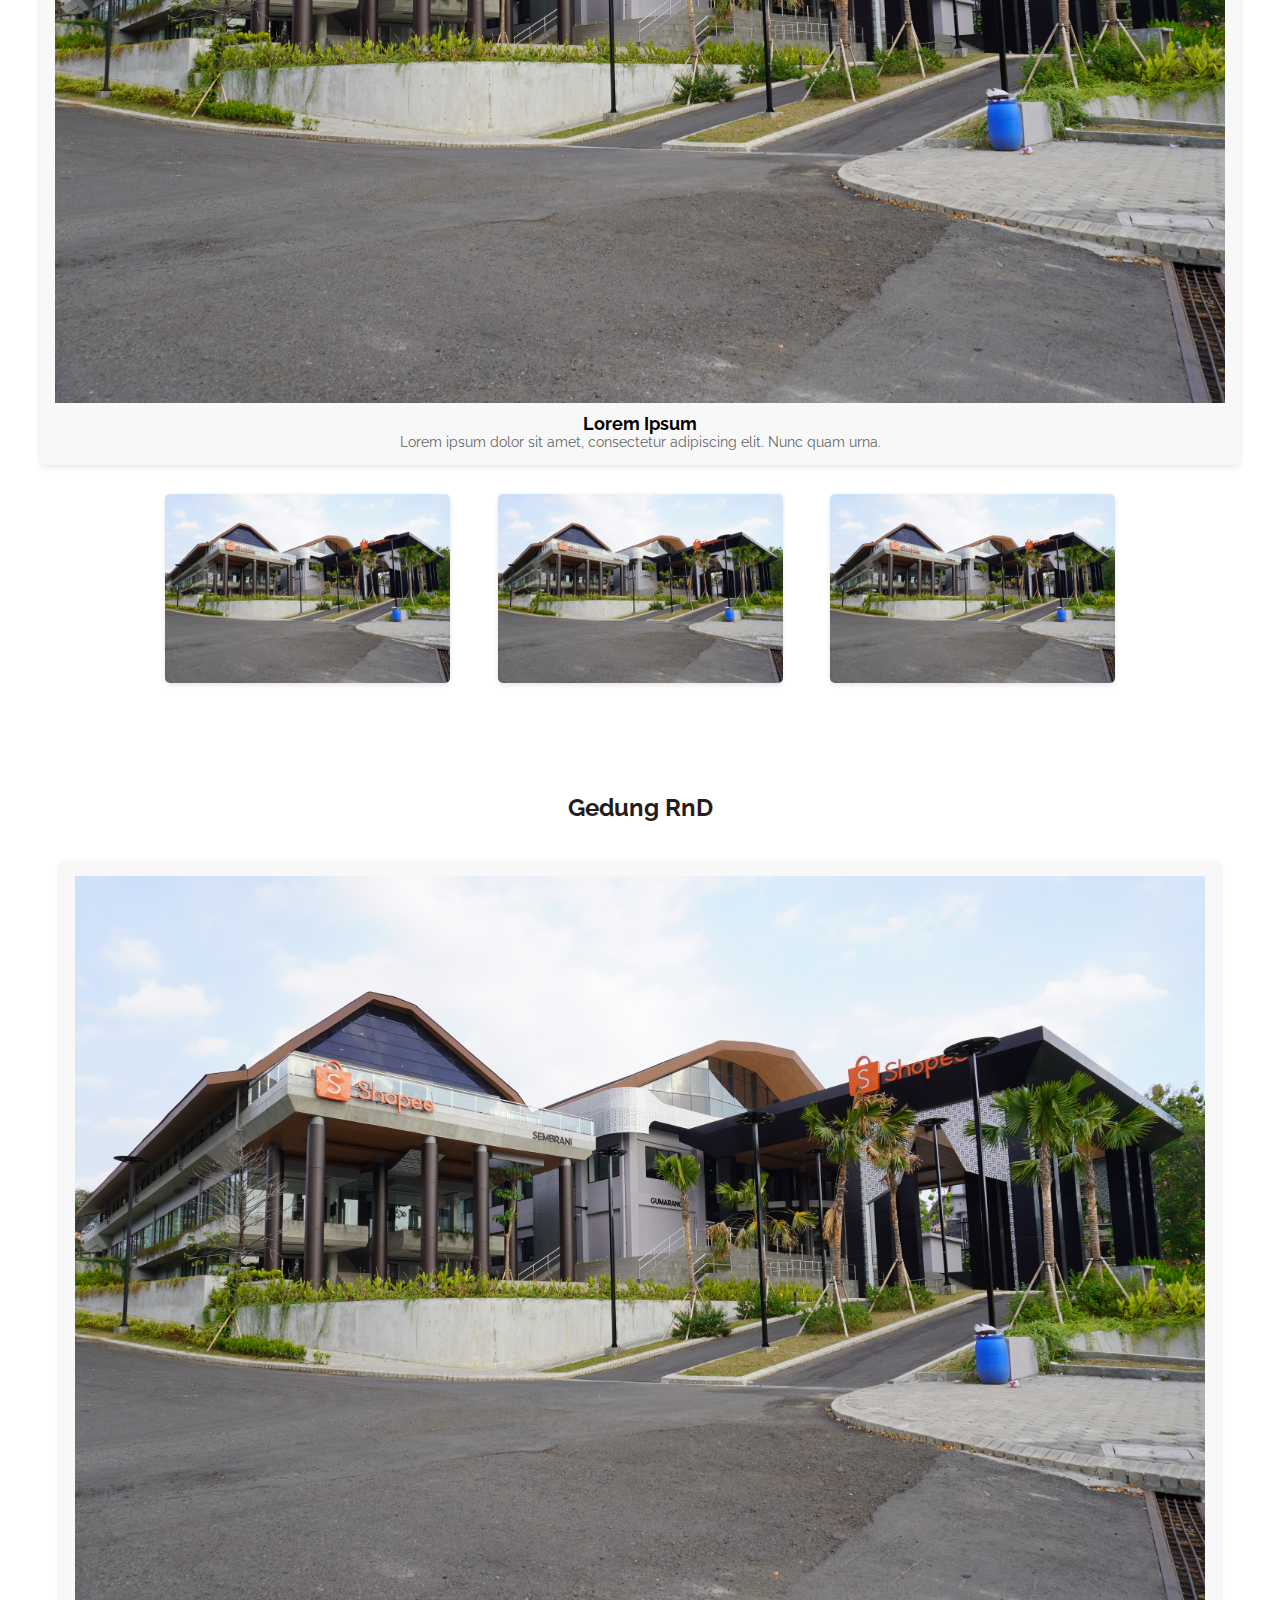
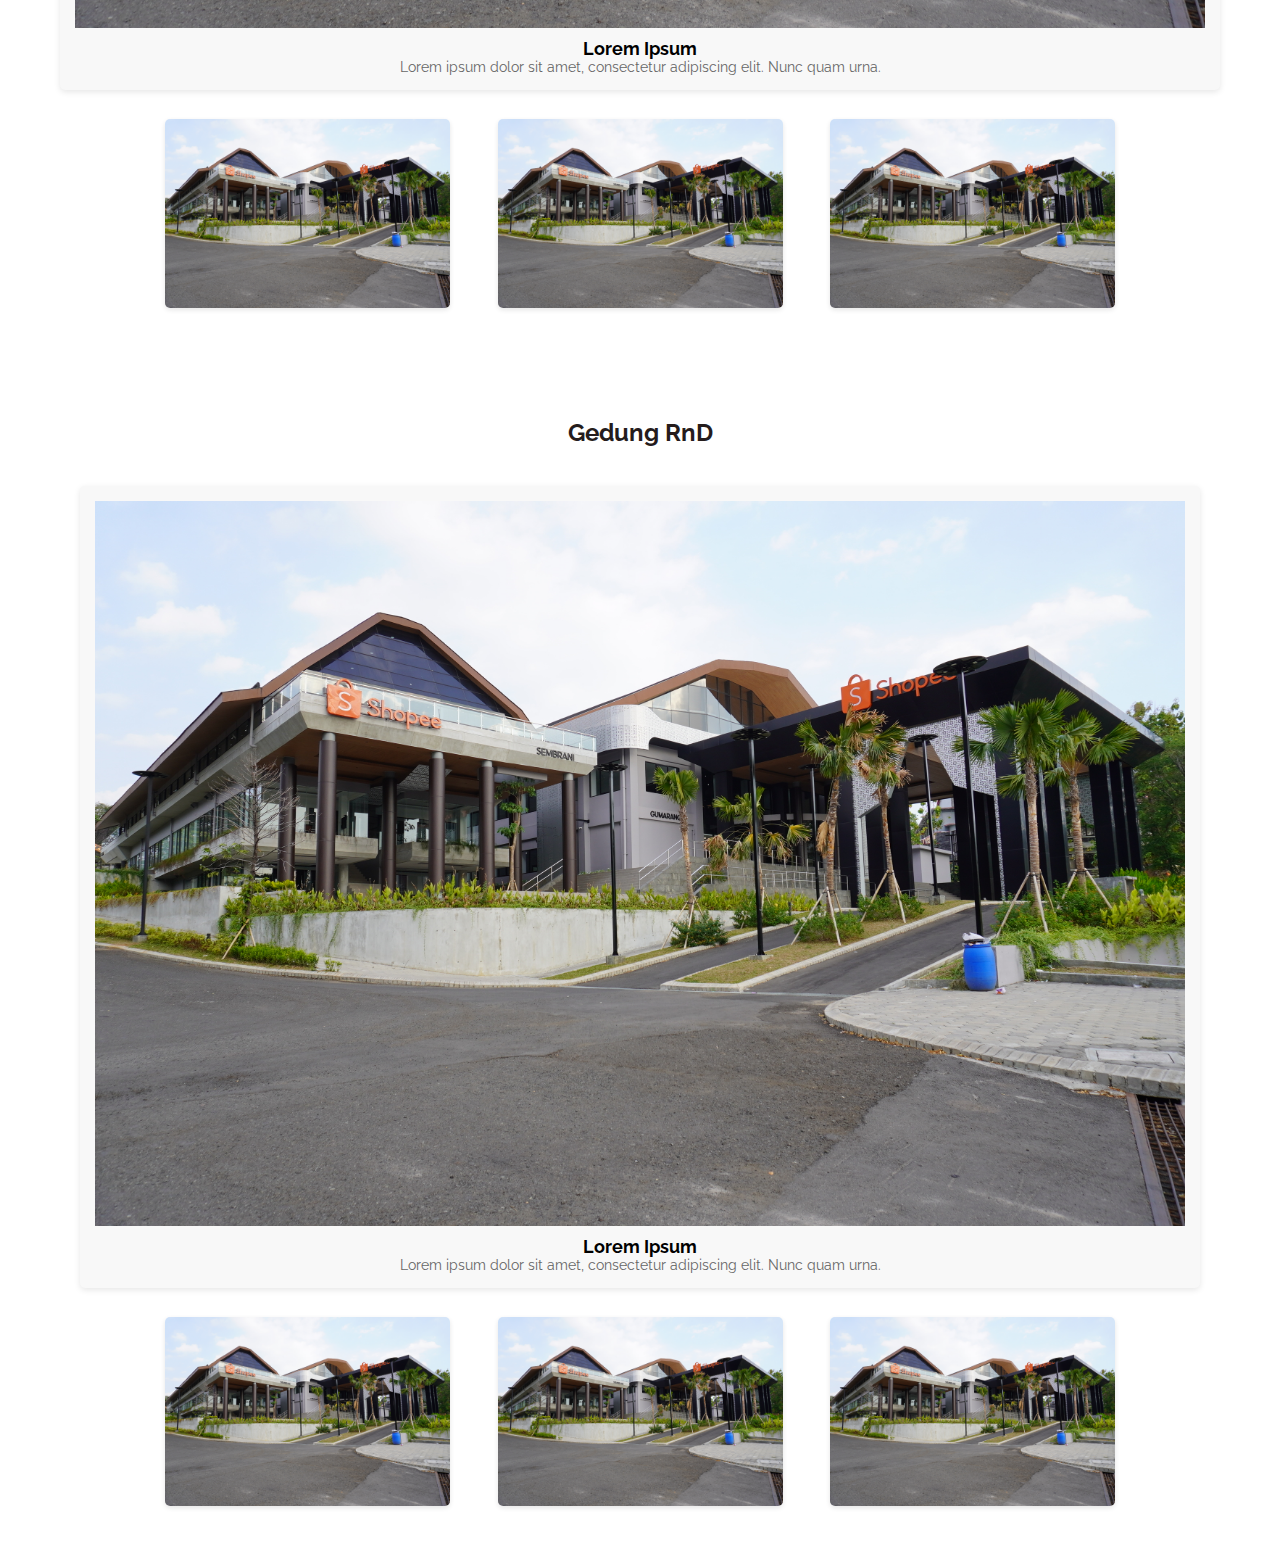
<file: web stp front end/web gedung belum selesai/web-stp-front-end-fix-main/web-stp-front-end-fix-main/keterangan gedung.html>
<!DOCTYPE html>
<html lang="en">
<head>
  <!-- <meta charset="utf-8">
  <meta content="width=device-width, initial-scale=1.0" name="viewport">
  <title>Gedung dan Kawasan Solo Techno Park</title>
  <meta content="" name="description">
  <meta content="" name="keywords"> -->
  <!-- Favicons -->
  <link href="assets/img/favicon.png" rel="icon">
  <link href="assets/img/apple-touch-icon.png" rel="apple-touch-icon">
  <!-- Google Fonts -->
  <link href="https://fonts.googleapis.com/css?family=Open+Sans:300,300i,400,400i,600,600i,700,700i|Raleway:300,300i,400,400i,500,500i,600,600i,700,700i|Poppins:300,300i,400,400i,500,500i,600,600i,700,700i" rel="stylesheet">
  <!-- Vendor CSS Files -->
  <link href="https://fonts.googleapis.com/css?family=Raleway:200,100,400" rel="stylesheet" type="text/css" />
  <link href="assets/vendor/bootstrap-icons/bootstrap-icons.css" rel="stylesheet">
  <link href="assets/vendor/boxicons/css/boxicons.min.css" rel="stylesheet">
  <link href="assets/vendor/glightbox/css/glightbox.min.css" rel="stylesheet">
  <link href="assets/vendor/swiper/swiper-bundle.min.css" rel="stylesheet">
  <!-- Template Main CSS File -->
  <link href="assets/css/styles-gedung.css" rel="stylesheet">

  
  <body>
    <header class="header">
      <div class="logo">
        <img src="assets/img/logo stp webp.png"alt="logo">
      </div>
      <nav class="nav">
        <ul class="nav__links">
          <li><a href="#">Home</a></li>
          <li><a href="#">Aplikasi</a></li>
          <li><a href="#">About</a></li>
        </ul>
      </nav>
    </header>
  </body>
  </html>

  
    <!-- Other content of your website goes here -->
  
  </body>
  </html>
  
    
    <section id="portfolio-details" class="portfolio-details">
      <div class="container">
        <div class="row justify-content-center">
          <div class="col-lg-8">
            <div class="portfolio-details-slider swiper">
              <div class="swiper-wrapper align-items-center">
                <div class="swiper-slide">
                  <img src="assets/img/gedung sembrani.JPG" alt="" style="max-width: 1200px; height: auto;">
                  <div class="image-caption">Gedung Sembrani</div>
                </div>
                <div class="swiper-slide">
                  <img src="assets/img/gedung shopee.JPG" alt="shopee" style="max-width: 1200px; height: auto;">
                  <div class="image-caption">Gedung Shopee</div>
                </div>
                <div class="swiper-slide">
                  <img src="assets/img/gedung stc.JPG" alt="" style="max-width: 1200px; height: auto;">
                  <div class="image-caption">Gedung STC</div>
                </div>
              </div>
              <div class="swiper-pagination"></div>
            </div>
          </div>
        </div>
      </div>
    </section><!-- End Portfolio Details Section -->
    
  </main><!-- End #main -->
  <!-- ======= Footer ======= -->

            <h1 class="about__description">Solo Techno Park</h1>
            <h4 class="about__description">Pusat Inovasi dan Vokasi yang Memadukan Unsur Pengembangan Iptek, Kebutuhan Pasar, Industri dan Bisnis Untuk Penguatan Daya Saing Daerah.</h4>
          </div>
        </div>
            <!-- CARD GALLERY -->
    <div class="gallery-block cards-gallery">
      <div class="container">
          <div class="heading">
          </div>
          <div class="row">
            <h2>Gedung RnD</h2>
            <br>
              <div class="col-md-6 col-lg-4">
                  <div class="card border-0 transform-on-hover">
                      <div class="card-wrapper">
                          <div class="centered-image">
                              <a class="lightbox" href="assets/img/gedung sembrani.JPG">
                                  <img src="assets/img/gedung sembrani.JPG" alt="Card Image" class="card-img-top">
                              </a>
                          </div>
                          <div class="card-body card-content">
                              <div class="card-title">Lorem Ipsum</div>
                              <div class="card-description">Lorem ipsum dolor sit amet, consectetur adipiscing elit. Nunc quam urna.</div>
                          </div>
                      </div>
                  </div>
                  <br>
  <div class="gallery-container">
    <div class="gallery-item">
      <img src="assets/img/gedung sembrani.JPG" alt="Gambar 1">
    </div>
    <div class="gallery-item">
      <img src="assets/img/gedung sembrani.JPG" alt="Gambar 2">
    </div>
    <div class="gallery-item">
      <img src="assets/img/gedung sembrani.JPG" alt="Gambar 3">
    </div>
  </div>
  
              <!-- CARD GALLERY -->
              <div class="gallery-block cards-gallery">
                <div class="container">
                    <div class="heading">
                    </div>
                    <div class="row">
                      <h2>Gedung RnD</h2>
                      <br>
                        <div class="col-md-6 col-lg-4">
                            <div class="card border-0 transform-on-hover">
                                <div class="card-wrapper">
                                    <div class="centered-image">
                                        <a class="lightbox" href="assets/img/gedung sembrani.JPG">
                                            <img src="assets/img/gedung sembrani.JPG" alt="Card Image" class="card-img-top">
                                        </a>
                                    </div>
                                    <div class="card-body card-content">
                                        <div class="card-title">Lorem Ipsum</div>
                                        <div class="card-description">Lorem ipsum dolor sit amet, consectetur adipiscing elit. Nunc quam urna.</div>
                                    </div>
                                </div>
                            </div>
                            <br>
            <div class="gallery-container">
              <div class="gallery-item">
                <img src="assets/img/gedung sembrani.JPG" alt="Gambar 1">
              </div>
              <div class="gallery-item">
                <img src="assets/img/gedung sembrani.JPG" alt="Gambar 2">
              </div>
              <div class="gallery-item">
                <img src="assets/img/gedung sembrani.JPG" alt="Gambar 3">
              </div>
            </div>


                        <!-- CARD GALLERY -->
    <div class="gallery-block cards-gallery">
      <div class="container">
          <div class="heading">
          </div>
          <div class="row">
            <h2>Gedung RnD</h2>
            <br>
              <div class="col-md-6 col-lg-4">
                  <div class="card border-0 transform-on-hover">
                      <div class="card-wrapper">
                          <div class="centered-image">
                              <a class="lightbox" href="assets/img/gedung sembrani.JPG">
                                  <img src="assets/img/gedung sembrani.JPG" alt="Card Image" class="card-img-top">
                              </a>
                          </div>
                          <div class="card-body card-content">
                              <div class="card-title">Lorem Ipsum</div>
                              <div class="card-description">Lorem ipsum dolor sit amet, consectetur adipiscing elit. Nunc quam urna.</div>
                          </div>
                      </div>
                  </div>
                  <br>
  <div class="gallery-container">
    <div class="gallery-item">
      <img src="assets/img/gedung sembrani.JPG" alt="Gambar 1">
    </div>
    <div class="gallery-item">
      <img src="assets/img/gedung sembrani.JPG" alt="Gambar 2">
    </div>
    <div class="gallery-item">
      <img src="assets/img/gedung sembrani.JPG" alt="Gambar 3">
    </div>
  </div>
</head>
  <script src="assets/vendor/glightbox/js/glightbox.min.js"></script>
  <script src="assets/vendor/swiper/swiper-bundle.min.js"></script>
  <script src="assets/js/js-gedung.js"></script>
</body>
</html>
</file>
<file: web stp front end/web gedung belum selesai/web-stp-front-end-fix-main/web-stp-front-end-fix-main/coba2.css>
body {
  margin: 0;
  padding: 0;
}

.container {
  max-width: 1200px;
  margin: 0 auto;
}

.card-wrapper {
  background-color: #f8f8f8;
  padding: 15px;
  border-radius: 5px;
  box-shadow: 0 2px 6px rgba(0, 0, 0, 0.1);
}


.card-title {
  font-size: 18px;
  font-weight: bold;
  margin-top: 10px;
}

.card-description {
  font-size: 14px;
  color: #666;
}

.card-content {
  display: flex;
  flex-direction: column;
  justify-content: center;
  align-items: center;
  height: 100%;
}

.hr {
  border: none;
  border-top: 2px solid #ccc;
  margin: 20px auto;
  width: 50%;
}

@media (max-width: 979px) {
  body {
    padding-top: 0px;
  }
}
*{
  font-family: 'Raleway', sans-serif;
}
h2{
  color: rgb(37, 28, 28);
  font-family: 'Raleway', sans-serif;
  text-align: center;

}

@media (min-width: 576px) {

  .gallery-block.compact-gallery .item .description {
    opacity: 0; 
  }

  .gallery-block.compact-gallery .item a:hover .description {
    opacity: 1; 
  } 

  .gallery-block .zoom-on-hover:hover .image {
    transform: scale(1.3);
    opacity: 0.7; 
  }
}

/* CARD GALLERY.CSS */

.gallery-block{
	padding-bottom: 60px;
	padding-top: 60px;
}

.gallery-block .heading{
    margin-bottom: 50px;
    text-align: center;
}

.gallery-block.cards-gallery h6 {
  font-size: 17px;
  font-weight: bold; 
}

.gallery-block.cards-gallery .card{
  transition: 0.4s ease; 
}

.gallery-block.cards-gallery .card-body {
  text-align: center; 
}

.gallery-block.cards-gallery .card-body p {
  font-size: 15px; 
}

.gallery-block.cards-gallery a {
  color: #212529; 
}

.gallery-block.cards-gallery a:hover {
  text-decoration: none; 
}

.gallery-block.cards-gallery .card {
  margin-bottom: 10px; 
  /* box-shadow: 0px 2px 10px rgba(0, 0, 0, 0.15); */
}

.centered-image img {
  display: block;
  margin: 0 auto;
  max-width: 100%;
  max-height: 100%;
}

@media (min-width: 576px) {

	.gallery-block .transform-on-hover:hover {
	    transform: translateY(-10px) scale(1.02);
	    box-shadow: 0px 10px 10px rgba(0, 0, 0, 0.15) !important; 
	}
}
</file>
<file: web stp front end/web keterangan gedung (bagus)/assets/css/styles-gedung.css>
/**
* Template Name: eNno
* Updated: May 30 2023 with Bootstrap v5.3.0
* Template URL: https://bootstrapmade.com/enno-free-simple-bootstrap-template/
* Author: BootstrapMade.com
* License: https://bootstrapmade.com/license/
*/

/*--------------------------------------------------------------
# General
--------------------------------------------------------------*/
body {
  font-family: "Open Sans", sans-serif;
  color: #444444;
}

a {
  color: #14c871;
  text-decoration: none;
}

a:hover {
  color: #206bfb;
  text-decoration: none;
}

h1,
h2,
h3,
h4,
h5,
h6 {
  font-family: "Raleway", sans-serif;
}

/*--------------------------------------------------------------
# Back to top button
--------------------------------------------------------------*/
.back-to-top {
  position: fixed;
  visibility: hidden;
  opacity: 0;
  right: 15px;
  bottom: 15px;
  z-index: 996;
  background: #16df7e;
  width: 40px;
  height: 40px;
  border-radius: 4px;
  transition: all 0.4s;
}

.back-to-top i {
  font-size: 24px;
  color: #fff;
  line-height: 0;
}

.back-to-top:hover {
  background: #33eb92;
  color: #fff;
}

.back-to-top.active {
  visibility: visible;
  opacity: 1;
}

/*--------------------------------------------------------------
# Header
--------------------------------------------------------------*/
#header {
  background: #ebe7e7;
  transition: all 0.5s;
  z-index: 997;
  padding: 20px 0;
}

#header.header-scrolled {
  box-shadow: 0px 2px 15px rgba(0, 0, 0, 0.1);
  padding: 12px 0;
}

#header .logo {
  font-size: 32px;
  margin: 0;
  padding: 0;
  line-height: 1;
  font-weight: 700;
  letter-spacing: 0.5px;
}

#header .logo a {
  color: #5f687b;
}

#header .logo img {
  max-height: 40px;
}

@media (max-width: 991px) {
  #header {
    padding: 12px 0;
  }
}

/*--------------------------------------------------------------
# Navigation Menu
--------------------------------------------------------------*/
/**
* Desktop Navigation 
*/
.navbar {
  padding: 0;
}

.navbar ul {
  margin: 0;
  padding: 0;
  display: flex;
  list-style: none;
  align-items: center;
}

.navbar li {
  position: relative;
}

.navbar a,
.navbar a:focus {
  display: flex;
  align-items: center;
  justify-content: space-between;
  padding: 10px 0 10px 30px;
  font-family: "Raleway", sans-serif;
  font-size: 16px;
  font-weight: 700;
  color: #596a91;
  white-space: nowrap;
  transition: 0.3s;
}

.navbar a i,
.navbar a:focus i {
  font-size: 12px;
  line-height: 0;
  margin-left: 5px;
}

.navbar a:hover,
.navbar .active,
.navbar .active:focus,
.navbar li:hover>a {
  color: #16df7e;
}

.navbar .getstarted,
.navbar .getstarted:focus {
  padding: 10px 25px;
  margin-left: 30px;
  border-radius: 4px;
  line-height: 1;
  color: #5f687b;
  font-size: 14px;
  font-weight: 500;
  border: 1px solid #cdd1d9;
}

.navbar .getstarted:hover,
.navbar .getstarted:focus:hover {
  background: #206bfb;
  color: #fff;
  border-color: #206bfb;
}

.navbar .dropdown ul {
  display: block;
  position: absolute;
  left: 14px;
  top: calc(100% + 30px);
  margin: 0;
  padding: 10px 0;
  z-index: 99;
  opacity: 0;
  visibility: hidden;
  background: #fff;
  box-shadow: 0px 0px 30px rgba(127, 137, 161, 0.25);
  transition: 0.3s;
  border-radius: 4px;
}

.navbar .dropdown ul li {
  min-width: 200px;
}

.navbar .dropdown ul a {
  padding: 10px 20px;
  font-size: 15px;
  text-transform: none;
  font-weight: 600;
}

.navbar .dropdown ul a i {
  font-size: 12px;
}

.navbar .dropdown ul a:hover,
.navbar .dropdown ul .active:hover,
.navbar .dropdown ul li:hover>a {
  color: #16df7e;
}

.navbar .dropdown:hover>ul {
  opacity: 1;
  top: 100%;
  visibility: visible;
}

.navbar .dropdown .dropdown ul {
  top: 0;
  left: calc(100% - 30px);
  visibility: hidden;
}

.navbar .dropdown .dropdown:hover>ul {
  opacity: 1;
  top: 0;
  left: 100%;
  visibility: visible;
}

@media (max-width: 1366px) {
  .navbar .dropdown .dropdown ul {
    left: -90%;
  }

  .navbar .dropdown .dropdown:hover>ul {
    left: -100%;
  }
}

/**
* Mobile Navigation 
*/
.mobile-nav-toggle {
  color: #5f687b;
  font-size: 28px;
  cursor: pointer;
  display: none;
  line-height: 0;
  transition: 0.5s;
}

.mobile-nav-toggle.bi-x {
  color: #fff;
}

@media (max-width: 991px) {
  .mobile-nav-toggle {
    display: block;
  }

  .navbar ul {
    display: none;
  }
}

.navbar-mobile {
  position: fixed;
  overflow: hidden;
  top: 0;
  right: 0;
  left: 0;
  bottom: 0;
  background: rgba(73, 80, 94, 0.9);
  transition: 0.3s;
  z-index: 999;
}

.navbar-mobile .mobile-nav-toggle {
  position: absolute;
  top: 15px;
  right: 15px;
}

.navbar-mobile ul {
  display: block;
  position: absolute;
  top: 55px;
  right: 15px;
  bottom: 15px;
  left: 15px;
  padding: 10px 0;
  border-radius: 10px;
  background-color: #fff;
  overflow-y: auto;
  transition: 0.3s;
}

.navbar-mobile a,
.navbar-mobile a:focus {
  padding: 10px 20px;
  font-size: 15px;
  color: #5f687b;
}

.navbar-mobile a:hover,
.navbar-mobile .active,
.navbar-mobile li:hover>a {
  color: #16df7e;
}

.navbar-mobile .getstarted,
.navbar-mobile .getstarted:focus {
  margin: 15px;
  padding: 10px 15px;
}

.navbar-mobile .dropdown ul {
  position: static;
  display: none;
  margin: 10px 20px;
  padding: 10px 0;
  z-index: 99;
  opacity: 1;
  visibility: visible;
  background: #fff;
  box-shadow: 0px 0px 30px rgba(127, 137, 161, 0.25);
}

.navbar-mobile .dropdown ul li {
  min-width: 200px;
}

.navbar-mobile .dropdown ul a {
  padding: 10px 20px;
}

.navbar-mobile .dropdown ul a i {
  font-size: 12px;
}

.navbar-mobile .dropdown ul a:hover,
.navbar-mobile .dropdown ul .active:hover,
.navbar-mobile .dropdown ul li:hover>a {
  color: #16df7e;
}

.navbar-mobile .dropdown>.dropdown-active {
  display: block;
}

/*--------------------------------------------------------------
# Hero Section
--------------------------------------------------------------*/
#hero {
  width: 100%;
  height: 80vh;
  background: #fff;
  padding-top: 82px;
}

#hero h1 {
  margin: 0;
  font-size: 48px;
  font-weight: 700;
  line-height: 56px;
  color: #3e4450;
}

#hero h2 {
  color: #858ea1;
  margin: 10px 0 30px 0;
  font-size: 24px;
}

#hero .btn-get-started {
  font-family: "Raleway", sans-serif;
  font-weight: 500;
  font-size: 16px;
  letter-spacing: 1px;
  display: inline-block;
  padding: 8px 30px 10px 30px;
  border-radius: 4px;
  transition: 0.5s;
  color: #fff;
  background: #16df7e;
  box-shadow: 0 8px 28px rgba(22, 223, 126, 0.45);
}

#hero .btn-get-started:hover {
  background: #206bfb;
  box-shadow: 0 8px 28px rgba(32, 107, 251, 0.45);
}

#hero .btn-watch-video {
  font-size: 16px;
  display: inline-block;
  transition: 0.5s;
  margin-left: 25px;
  color: #5f687b;
  display: inline-flex;
  align-items: center;
  justify-content: center;
}

#hero .btn-watch-video i {
  color: #949cac;
  font-size: 32px;
  line-height: 0;
  margin-right: 8px;
}

#hero .btn-watch-video:hover i {
  color: #16df7e;
}

#hero .animated {
  animation: up-down 2s ease-in-out infinite alternate-reverse both;
}

@media (max-width: 991px) {
  #hero {
    height: 100vh;
  }

  #hero .animated {
    animation: none;
  }

  #hero .hero-img {
    text-align: center;
  }

  #hero .hero-img img {
    width: 50%;
  }
}

@media (max-width: 768px) {
  #hero {
    height: auto;
  }

  #hero h1 {
    font-size: 28px;
    line-height: 36px;
  }

  #hero h2 {
    font-size: 18px;
    line-height: 24px;
    margin-bottom: 30px;
  }

  #hero .hero-img img {
    width: 70%;
  }
}

@media (max-width: 575px) {
  #hero .hero-img img {
    width: 80%;
  }
}

@keyframes up-down {
  0% {
    transform: translateY(10px);
  }

  100% {
    transform: translateY(-10px);
  }
}

/*--------------------------------------------------------------
# Sections General
--------------------------------------------------------------*/
section {
  padding: 60px 0;
  overflow: hidden;
}

.section-bg {
  background-color: #f9f9fa;
}

.section-title {
  text-align: center;
  padding: 30px 0;
  position: relative;
}

.section-title h2 {
  font-size: 32px;
  font-weight: 700;
  text-transform: uppercase;
  margin-bottom: 20px;
  padding-bottom: 0;
  color: #5f687b;
  position: relative;
  z-index: 2;
}

.section-title span {
  position: absolute;
  top: 30px;
  color: #f0f1f3;
  left: 0;
  right: 0;
  z-index: 1;
  font-weight: 700;
  font-size: 52px;
  text-transform: uppercase;
  line-height: 0;
}

.section-title p {
  margin-bottom: 0;
  position: relative;
  z-index: 2;
}

@media (max-width: 575px) {
  .section-title h2 {
    font-size: 28px;
    margin-bottom: 15px;
  }

  .section-title span {
    font-size: 38px;
  }
}

/*--------------------------------------------------------------
# Featured Services
--------------------------------------------------------------*/
.featured-services {
  padding: 0;
}

.featured-services .icon-box {
  padding: 20px;
  color: #5f687b;
  background: #f9f9fa;
  border-radius: 4px;
  border: 1px solid #f9f9fa;
  transition: 0.3s;
  height: 100%;
}

.featured-services .icon {
  margin: 0 0 15px 0;
}

.featured-services .icon i {
  color: #16df7e;
  font-size: 36px;
}

.featured-services .title {
  font-weight: 600;
  margin-bottom: 15px;
  font-size: 18px;
}

.featured-services .title a {
  color: #5f687b;
  transition: 0.3s;
}

.featured-services .icon-box:hover {
  border-color: #eaecef;
}

.featured-services .icon-box:hover .title a {
  color: #16df7e;
}

.featured-services .description {
  line-height: 24px;
  font-size: 14px;
}

/*--------------------------------------------------------------
# About
--------------------------------------------------------------*/
.about .content h3 {
  font-weight: 700;
  font-size: 32px;
  color: #5f687b;
}

.about .content ul {
  list-style: none;
  padding: 0;
}

.about .content ul li {
  padding-bottom: 10px;
}

.about .content ul i {
  font-size: 20px;
  padding-right: 4px;
  color: #16df7e;
}

.about .content p:last-child {
  margin-bottom: 0;
}

/*--------------------------------------------------------------
# Counts
--------------------------------------------------------------*/
.counts {
  padding-top: 0;
}

.counts .counters span {
  font-size: 48px;
  display: block;
  color: #16df7e;
  font-weight: 700;
}

.counts .counters p {
  padding: 0;
  margin: 0 0 20px 0;
  font-family: "Raleway", sans-serif;
  font-size: 14px;
  font-weight: 600;
}

/*--------------------------------------------------------------
# Services
--------------------------------------------------------------*/
.services .icon-box {
  text-align: center;
  border: 1px solid #fff;
  padding: 80px 20px;
  transition: all ease-in-out 0.3s;
  background: #fff;
}

.services .icon-box .icon {
  margin: 0 auto;
  display: flex;
  align-items: center;
  justify-content: center;
  margin-bottom: 20px;
  transition: ease-in-out 0.3s;
}

.services .icon-box .icon i {
  color: #16df7e;
  font-size: 36px;
  transition: 0.3s;
}

.services .icon-box h4 {
  font-weight: 700;
  margin-bottom: 15px;
  font-size: 24px;
}

.services .icon-box h4 a {
  color: #5f687b;
  transition: ease-in-out 0.3s;
}

.services .icon-box p {
  line-height: 24px;
  font-size: 14px;
  margin-bottom: 0;
}

.services .icon-box:hover {
  border-color: #eaecef;
}

.services .icon-box:hover h4 a {
  color: #16df7e;
}

/*--------------------------------------------------------------
# Portfolio
--------------------------------------------------------------*/
.portfolio #portfolio-flters {
  padding: 0;
  margin: 0 auto 25px auto;
  list-style: none;
  text-align: center;
  border-radius: 50px;
}

.portfolio #portfolio-flters li {
  cursor: pointer;
  display: inline-block;
  padding: 10px 15px;
  font-size: 14px;
  font-weight: 600;
  line-height: 1;
  text-transform: uppercase;
  color: #444444;
  transition: all 0.3s ease-in-out;
}

.portfolio #portfolio-flters li:hover,
.portfolio #portfolio-flters li.filter-active {
  color: #16df7e;
}

.portfolio #portfolio-flters li:last-child {
  margin-right: 0;
}

.portfolio .portfolio-item {
  margin-bottom: 30px;
}

.portfolio .portfolio-item .portfolio-info {
  opacity: 0;
  position: absolute;
  left: 30px;
  right: 30px;
  bottom: 0;
  z-index: 3;
  transition: all ease-in-out 0.3s;
  background: rgba(255, 255, 255, 0.9);
  padding: 15px;
}

.portfolio .portfolio-item .portfolio-info h4 {
  font-size: 18px;
  color: #fff;
  font-weight: 600;
  color: #5f687b;
}

.portfolio .portfolio-item .portfolio-info p {
  color: #949cac;
  font-size: 14px;
  margin-bottom: 0;
}

.portfolio .portfolio-item .portfolio-info .preview-link,
.portfolio .portfolio-item .portfolio-info .details-link {
  position: absolute;
  right: 40px;
  font-size: 24px;
  top: calc(50% - 18px);
  color: #206bfb;
  transition: 0.3s;
}

.portfolio .portfolio-item .portfolio-info .preview-link:hover,
.portfolio .portfolio-item .portfolio-info .details-link:hover {
  color: #16df7e;
}

.portfolio .portfolio-item .portfolio-info .details-link {
  right: 10px;
}

.portfolio .portfolio-item:hover .portfolio-info {
  opacity: 1;
  bottom: 20px;
}

/*--------------------------------------------------------------
# Portfolio Details
--------------------------------------------------------------*/
.portfolio-details {
  padding-top: 40px;
}

.portfolio-details .portfolio-details-slider img {
  width: 100%;
}

.portfolio-details .portfolio-details-slider .swiper-pagination {
  margin-top: 20px;
  position: relative;
}

.portfolio-details .portfolio-details-slider .swiper-pagination .swiper-pagination-bullet {
  width: 12px;
  height: 12px;
  background-color: #fff;
  opacity: 1;
  border: 1px solid #16df7e;
}

.portfolio-details .portfolio-details-slider .swiper-pagination .swiper-pagination-bullet-active {
  background-color: #16df7e;
}

.portfolio-details .portfolio-info {
  padding: 30px;
  box-shadow: 0px 0 30px rgba(95, 104, 123, 0.08);
}

.portfolio-details .portfolio-info h3 {
  font-size: 22px;
  font-weight: 700;
  margin-bottom: 20px;
  padding-bottom: 20px;
  border-bottom: 1px solid #eee;
}

.portfolio-details .portfolio-info ul {
  list-style: none;
  padding: 0;
  font-size: 15px;
}

.portfolio-details .portfolio-info ul li+li {
  margin-top: 10px;
}

.portfolio-details .portfolio-description {
  padding-top: 30px;
}

.portfolio-details .portfolio-description h2 {
  font-size: 26px;
  font-weight: 700;
  margin-bottom: 20px;
}

.portfolio-details .portfolio-description p {
  padding: 0;
}

/*--------------------------------------------------------------
# Testimonials
--------------------------------------------------------------*/
.testimonials .testimonials-carousel,
.testimonials .testimonials-slider {
  overflow: hidden;
}

.testimonials .testimonial-item {
  box-sizing: content-box;
  min-height: 320px;
}

.testimonials .testimonial-item .testimonial-img {
  width: 90px;
  border-radius: 50%;
  margin: -40px 0 0 40px;
  position: relative;
  z-index: 2;
  border: 6px solid #fff;
}

.testimonials .testimonial-item h3 {
  font-size: 18px;
  font-weight: bold;
  margin: 10px 0 5px 45px;
  color: #111;
}

.testimonials .testimonial-item h4 {
  font-size: 14px;
  color: #999;
  margin: 0 0 0 45px;
}

.testimonials .testimonial-item .quote-icon-left,
.testimonials .testimonial-item .quote-icon-right {
  color: #e4e6ea;
  font-size: 26px;
}

.testimonials .testimonial-item .quote-icon-left {
  display: inline-block;
  left: -5px;
  position: relative;
}

.testimonials .testimonial-item .quote-icon-right {
  display: inline-block;
  right: -5px;
  position: relative;
  top: 10px;
}

.testimonials .testimonial-item p {
  font-style: italic;
  margin: 0 15px 0 15px;
  padding: 20px 20px 60px 20px;
  background: white;
  position: relative;
  border-radius: 6px;
  position: relative;
  z-index: 1;
}

.testimonials .swiper-pagination {
  margin-top: 20px;
  position: relative;
}

.testimonials .swiper-pagination .swiper-pagination-bullet {
  width: 12px;
  height: 12px;
  background-color: #fff;
  opacity: 1;
  border: 1px solid #16df7e;
}

.testimonials .swiper-pagination .swiper-pagination-bullet-active {
  background-color: #16df7e;
}

/*--------------------------------------------------------------
# Cta
--------------------------------------------------------------*/
.cta {
  background: #16df7e;
  background-size: cover;
  padding: 60px 0;
}

.cta h3 {
  color: #fff;
  font-size: 28px;
  font-weight: 700;
}

.cta p {
  color: #fff;
}

.cta .cta-btn {
  font-family: "Raleway", sans-serif;
  text-transform: uppercase;
  font-weight: 500;
  font-size: 16px;
  letter-spacing: 1px;
  display: inline-block;
  padding: 8px 28px;
  border-radius: 4px;
  transition: 0.5s;
  margin-top: 10px;
  border: 2px solid #fff;
  color: #fff;
}

.cta .cta-btn:hover {
  background: #206bfb;
  border-color: #206bfb;
}

/*--------------------------------------------------------------
# Team
--------------------------------------------------------------*/
.team .member {
  text-align: center;
  margin-bottom: 20px;
  padding: 30px 20px;
  background: #fff;
}

.team .member img {
  max-width: 100%;
  margin: 0 0 30px 0;
}

.team .member h4 {
  font-weight: 700;
  margin-bottom: 2px;
  font-size: 18px;
}

.team .member span {
  font-style: italic;
  display: block;
  font-size: 13px;
}

.team .member p {
  padding-top: 10px;
  font-size: 14px;
  font-style: italic;
  color: #aaaaaa;
}

.team .member .social {
  margin-top: 15px;
}

.team .member .social a {
  color: #919191;
  transition: 0.3s;
}

.team .member .social a:hover {
  color: #16df7e;
}

.team .member .social i {
  font-size: 18px;
  margin: 0 2px;
}

/*--------------------------------------------------------------
# Contact
--------------------------------------------------------------*/
.contact .info {
  border-top: 3px solid #16df7e;
  border-bottom: 3px solid #16df7e;
  padding: 30px;
  width: 100%;
  background-color: #f9f9fa;
}

.contact .info i {
  font-size: 20px;
  color: #16df7e;
  float: left;
  width: 44px;
  height: 44px;
  background: #fff;
  display: flex;
  justify-content: center;
  align-items: center;
  border-radius: 50px;
  transition: all 0.3s ease-in-out;
}

.contact .info h4 {
  padding: 0 0 0 60px;
  font-size: 22px;
  font-weight: 600;
  margin-bottom: 5px;
  color: #5f687b;
}

.contact .info p {
  padding: 0 0 10px 60px;
  margin-bottom: 20px;
  font-size: 14px;
  color: #949cac;
}

.contact .info .social-links {
  padding-left: 60px;
}

.contact .info .social-links a {
  font-size: 18px;
  display: inline-block;
  background: #333;
  color: #fff;
  line-height: 1;
  padding: 8px 0;
  border-radius: 50%;
  text-align: center;
  width: 36px;
  height: 36px;
  transition: 0.3s;
  margin-right: 10px;
}

.contact .info .social-links a:hover {
  background: #16df7e;
  color: #fff;
}

.contact .info .email:hover i,
.contact .info .address:hover i,
.contact .info .phone:hover i {
  background: #16df7e;
  color: #fff;
}

.contact .php-email-form {
  width: 100%;
  border-top: 3px solid #16df7e;
  border-bottom: 3px solid #16df7e;
  padding: 30px;
  background-color: #f9f9fa;
}

.contact .php-email-form .form-group {
  padding-bottom: 8px;
}

.contact .php-email-form .error-message {
  display: none;
  color: #fff;
  background: #ed3c0d;
  text-align: left;
  padding: 15px;
  font-weight: 600;
}

.contact .php-email-form .error-message br+br {
  margin-top: 25px;
}

.contact .php-email-form .sent-message {
  display: none;
  color: #fff;
  background: #18d26e;
  text-align: center;
  padding: 15px;
  font-weight: 600;
}

.contact .php-email-form .loading {
  display: none;
  background: #fff;
  text-align: center;
  padding: 15px;
}

.contact .php-email-form .loading:before {
  content: "";
  display: inline-block;
  border-radius: 50%;
  width: 24px;
  height: 24px;
  margin: 0 10px -6px 0;
  border: 3px solid #18d26e;
  border-top-color: #eee;
  animation: animate-loading 1s linear infinite;
}

.contact .php-email-form input,
.contact .php-email-form textarea {
  border-radius: 0;
  box-shadow: none;
  font-size: 14px;
  border-radius: 4px;
}

.contact .php-email-form input:focus,
.contact .php-email-form textarea:focus {
  border-color: #16df7e;
}

.contact .php-email-form input {
  height: 44px;
}

.contact .php-email-form textarea {
  padding: 10px 12px;
}

.contact .php-email-form button[type=submit] {
  background: #16df7e;
  border: 0;
  padding: 10px 24px;
  color: #fff;
  transition: 0.4s;
  border-radius: 4px;
}

.contact .php-email-form button[type=submit]:hover {
  background: #206bfb;
}

@keyframes animate-loading {
  0% {
    transform: rotate(0deg);
  }

  100% {
    transform: rotate(360deg);
  }
}

/*--------------------------------------------------------------
# Breadcrumbs
--------------------------------------------------------------*/
.breadcrumbs {
  padding: 15px 0;
  background: #f9f9fa;
  min-height: 40px;
  margin-top: 82px;
}

.breadcrumbs h2 {
  font-size: 36px;
  font-weight: 300;
}

.breadcrumbs ol {
  display: flex;
  flex-wrap: wrap;
  list-style: none;
  padding: 0;
  margin: 0;
}

.breadcrumbs ol li+li {
  padding-left: 10px;
}

.breadcrumbs ol li+li::before {
  display: inline-block;
  padding-right: 10px;
  color: #778196;
  content: "/";
}

@media (max-width: 992px) {
  .breadcrumbs {
    margin-top: 58px;
  }

  .breadcrumbs .d-flex {
    display: block !important;
  }

  .breadcrumbs ol {
    display: block;
  }

  .breadcrumbs ol li {
    display: inline-block;
  }
}

/*--------------------------------------------------------------
# Footer
--------------------------------------------------------------*/
#footer {
  background-color: #f3f4f6;
  color: #5f687b;
  font-size: 14px;
  position: relative;
}

#footer .footer-top {
  position: relative;
  z-index: 2;
  text-align: center;
  padding: 80px 0;
}

#footer .footer-top h3 {
  font-size: 36px;
  font-weight: 700;
  color: #5f687b;
  position: relative;
  font-family: "Poppins", sans-serif;
  padding-bottom: 0;
  margin-bottom: 0;
}

#footer .footer-top p {
  font-size: 15;
  font-style: italic;
  margin: 30px 0 0 0;
  padding: 0;
}

#footer .footer-top .footer-newsletter {
  text-align: center;
  font-size: 15px;
  margin-top: 30px;
}

#footer .footer-top .footer-newsletter form {
  background: #fff;
  padding: 6px 10px;
  position: relative;
  border-radius: 4px;
  text-align: left;
  border: 1px solid #e4e6ea;
}

#footer .footer-top .footer-newsletter form input[type=email] {
  border: 0;
  padding: 4px 8px;
  width: calc(100% - 100px);
}

#footer .footer-top .footer-newsletter form input[type=submit] {
  position: absolute;
  top: -1px;
  right: -1px;
  bottom: -1px;
  border: 0;
  background: none;
  font-size: 16px;
  padding: 0 20px;
  background: #16df7e;
  color: #fff;
  transition: 0.3s;
  border-radius: 0 4px 4px 0;
  box-shadow: 0px 2px 15px rgba(0, 0, 0, 0.1);
}

#footer .footer-top .footer-newsletter form input[type=submit]:hover {
  background: #206bfb;
}

#footer .footer-top .social-links {
  margin-top: 30px;
}

#footer .footer-top .social-links a {
  font-size: 18px;
  display: inline-block;
  background: #eaecef;
  color: #5f687b;
  line-height: 1;
  padding: 8px 0;
  margin-right: 4px;
  border-radius: 4px;
  text-align: center;
  width: 36px;
  height: 36px;
  transition: 0.3s;
}

#footer .footer-top .social-links a:hover {
  background: #16df7e;
  color: #fff;
  text-decoration: none;
}

#footer .footer-bottom {
  border-top: 1px solid #d9dce2;
  z-index: 2;
  position: relative;
  padding-top: 40px;
  padding-bottom: 40px;
}

#footer .copyright {
  float: left;
}

#footer .credits {
  float: right;
  font-size: 13px;
}

@media (max-width: 992px) {

  #footer .copyright,
  #footer .credits {
    float: none;
    -moz-text-align-last: center;
    text-align-last: center;
  }
}
</file>
<file: web stp front end/web gedung belum selesai/web-stp-front-end-fix-main/web-stp-front-end-fix-main/assets/css/styles-gedung.css>
/* Menambahkan ukuran dan style untuk gambar */
 .swiper-slide img {
  max-width: 100%;
  height: auto;
  display: block;
  margin: 0 auto; /* Mengatur agar gambar berada di tengah secara horizontal */
}

/* Mengatur kontainer yang membungkus gambar dan teks di swiper slide */
.swiper-slide {
  position: relative;
  text-align: center;
}

/* Mengatur teks keterangan yang ada di bawah gambar */
.swiper-slide div {
  width: 100%;
  position: absolute;
  bottom: 0;
  left: 0;
  background-color: rgba(0, 0, 0, 0.5);
  padding: 5px 10px;
  color: white;
  text-align: center;
}

/* body {
margin: 0;
padding: 0;
font-family: Arial, sans-serif;
line-height: 1.6;
background-color: #f0f0f0;
} */

.container {
max-width: 1200px;
margin: 0 auto;
padding: 20px;
}

.card-wrapper {
background-color: #f8f8f8;
padding: 15px;
border-radius: 5px;
box-shadow: 0 2px 6px rgba(0, 0, 0, 0.1);
}


.card-title {
font-size: 18px;
font-weight: bold;
margin-top: 10px;
}

.card-description {
font-size: 14px;
color: #666;
}

.card-content {
display: flex;
flex-direction: column;
justify-content: center;
align-items: center;
height: 100%;
}

.hr {
border: none;
border-top: 2px solid #ccc;
margin: 20px auto;
width: 50%;
}

@media (max-width: 979px) {
body {
  padding-top: 0px;
}
}
*{
font-family: 'Raleway', sans-serif;
}
h2{
color: rgb(37, 28, 28);
font-family: 'Raleway', sans-serif;
text-align: center;

}

@media (min-width: 576px) {

.gallery-block.compact-gallery .item .description {
  opacity: 0; 
}

.gallery-block.compact-gallery .item a:hover .description {
  opacity: 1; 
} 

.gallery-block .zoom-on-hover:hover .image {
  transform: scale(1.3);
  opacity: 0.7; 
}
}

/* CARD GALLERY.CSS */


.gallery-block{
padding-top: 40px;
}

.gallery-block .heading{
  margin-bottom: 50px;
  text-align: center;
}



.gallery-block.cards-gallery h6 {
font-size: 17px;
font-weight: bold; 
}

.gallery-block.cards-gallery .card{
transition: 0.4s ease; 
}

.gallery-block.cards-gallery .card-body {
text-align: center; 
}

.gallery-block.cards-gallery .card-body p {
font-size: 15px; 
}

.gallery-block.cards-gallery a {
color: #212529; 
}

.gallery-block.cards-gallery a:hover {
text-decoration: none; 
}

.gallery-block.cards-gallery .card {
margin-bottom: 10px; 
/* box-shadow: 0px 2px 10px rgba(0, 0, 0, 0.15); */
}

.centered-image img {
display: block;
margin: 0 auto;
max-width: 100%;
max-height: 100%;
}

@media (min-width: 576px) {

.gallery-block .transform-on-hover:hover {
    transform: translateY(-10px) scale(1.02);
    box-shadow: 0px 10px 10px rgba(0, 0, 0, 0.15) !important; 
}
}

/* Tambahkan kode berikut di bawah kode CSS yang sudah ada */
.portfolio-details-slider .swiper-slide {
position: relative;
}

.image-caption {
position: absolute;
bottom: 10px;
left: 10px;
background-color: rgba(255, 255, 255, 0.7);
padding: 5px 10px;
color: #333;
font-weight: bold;
border-radius: 5px;
max-width: 15%;
white-space: nowrap;
overflow: hidden;
text-overflow: ellipsis;
}

/* Tambahkan kode berikut di bawah kode CSS yang sudah ada */
.about__description {
display: flex;
flex-direction: column;
align-items: center;
justify-content: center;
text-align: center;
}

/* Tambahkan kode berikut di bawah kode CSS yang sudah ada */
.gallery-container {
display: flex;
justify-content: space-between;
max-width: 950px;
margin: 0 auto;
}

.gallery-item {
flex: 0 0 30%;
max-width: 30%;
border-radius: 5px;
overflow: hidden;
box-shadow: 0 2px 5px rgba(0, 0, 0, 0.1);
}

.gallery-item img {
width: 100%;
height: auto;
display: block;
}

/* Reset CSS */
body {
  margin: 0;
  padding: 0;
  font-family: Arial, sans-serif;
}

/* Header Styling */
.header {
  display: flex;
  justify-content: space-between;
  align-items: center;
  background-color: #333;
  padding: 10px 20px;
  box-shadow: 0 2px 5px rgba(0, 0, 0, 0.1);
}

.logo img {
  height: 50px;
}

.nav__links {
  list-style: none;
  margin: 0;
  padding: 0;
  display: flex;
}

.nav__links li {
  margin-right: 20px;
}

.nav__links li:last-child {
  margin-right: 0;
}

.nav__links a {
  color: #fff;
  text-decoration: none;
  font-size: 18px;
  position: relative;
}

.nav__links a::before {
  content: "";
  position: absolute;
  bottom: -5px;
  left: 0;
  width: 100%;
  height: 2px;
  background-color: #fff;
  transform: scaleX(0);
  transition: transform 0.3s ease;
}

.nav__links a:hover::before {
  transform: scaleX(1);
}

/* Animasi pada Logo */
.logo img {
  transition: transform 0.3s ease;
}

.logo img:hover {
  transform: scale(1.2);
}



/* Tambahkan styling tambahan sesuai kebutuhan */
</file>
